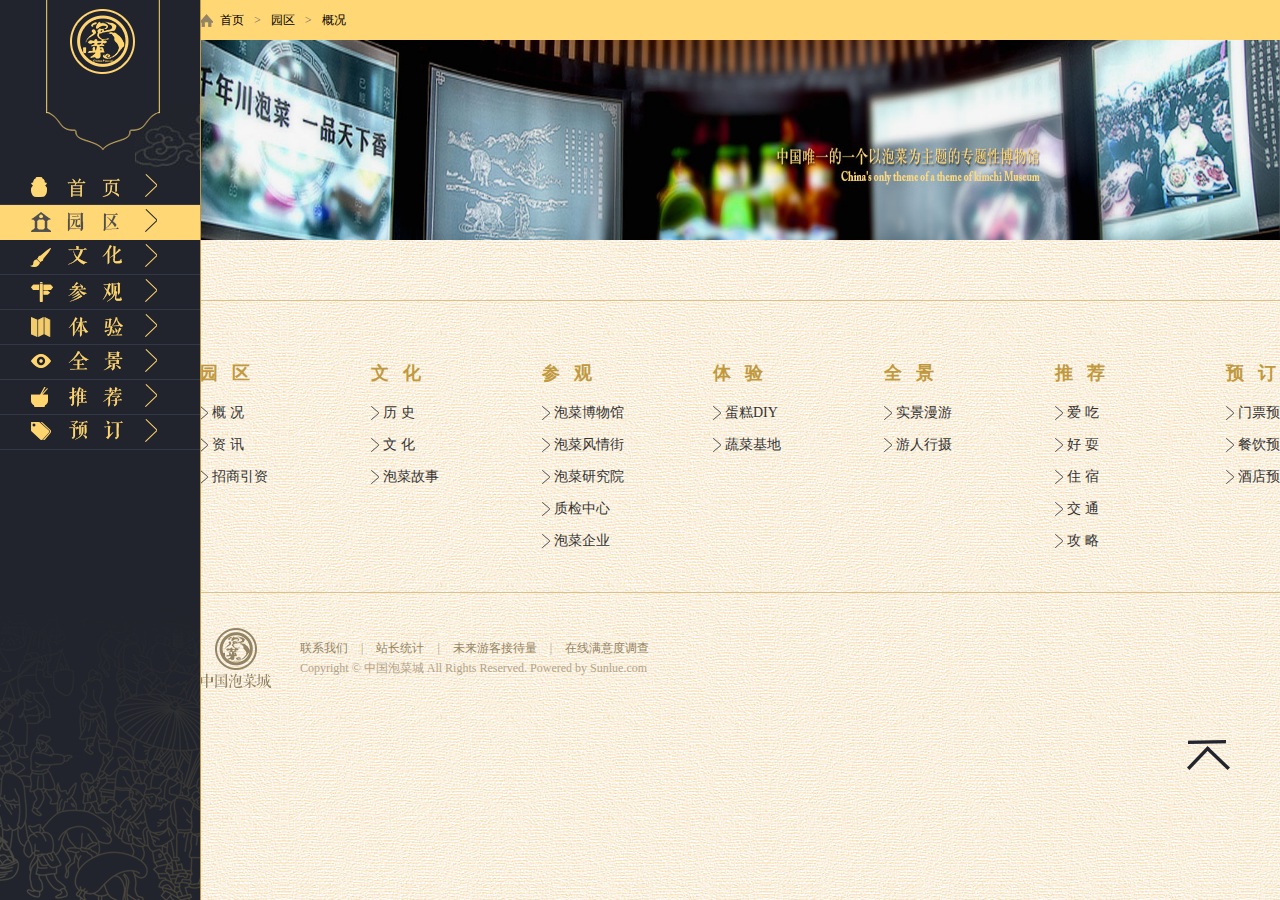
<file: index.html>
<!DOCTYPE html>
<html>
    <head>
        <meta charset="utf-8">
        <meta http-equiv="X-UA-Compatible" content="IE=edge,chrome=1">
        <meta name="viewport" content="width=device-width, initial-scale=1.0">
        <title>index</title>
        <meta name="description" content="">
        <meta name="keywords" content="">
        <meta name="wap-font-scale" content="no">
        <link rel="stylesheet" href="css/cui.css" />
        <link rel="stylesheet" href="css/style.css" />
        <link rel="stylesheet" href="css/style-rel.css" />
        <script type="text/javascript" src="js/jquery.js"></script>
        <script type="text/javascript" src="js/lib.js"></script>
    </head>
<body>
<!-- 左侧导航 -->
        <div class="slidernav">
                    <div class="logo">
                        <a href=""><img src="images/logo.png" alt=""></a>
                    </div>
                    <div class="nav-bg">
                    </div>
                    <div class="nav">
                        <ul>
                            <li><a href="" class="a1" ><span>首页</span><em></em></a>
                                <dl class="nav-list dn">
                                    <dd><a href=""><span>概况</span></a></dd>
                                    <dd><a href=""><span>资讯</span></a></dd>
                                    <dd><a href=""><span>招商引资</span></a></dd>
                                </dl>
                            </li>
                            <li  class="v1">
                                <a class="a2" href=""><span>园区</span><em></em></a>
                                <dl class="nav-list dn">
                                    <dd><a href=""><span>概况</span></a></dd>
                                    <dd><a href=""><span>资讯</span></a></dd>
                                    <dd><a href=""><span>招商引资</span></a></dd>
                                </dl>
                            </li>
                            <li>
                                <a class="a3" href=""><span>文化</span><em></em></a>
                                <dl class="nav-list dn">
                                    <dd><a href=""><span>概况</span></a></dd>
                                    <dd><a href=""><span>资讯</span></a></dd>
                                    <dd><a href=""><span>招商引资</span></a></dd>
                                </dl>
                            </li>
                            <li><a class='a4' href=""><span>参观</span><em></em></a></li>
                            <li><a class='a5' href=""><span>体验</span><em></em></a></li>
                            <li><a class='a6' href=""><span>全景</span><em></em></a></li>
                            <li><a class='a7' href=""><span>推荐</span><em></em></a></li>
                            <li><a class='a8' href=""><span>预定</span><em></em></a>
                                    <dl class="nav-list dn">
                                        <dd><a href=""><span>概况</span></a></dd>
                                        <dd><a href=""><span>资讯</span></a></dd>
                                        <dd><a href=""><span>招商引资</span></a></dd>
                                    </dl>
                            </li>
                        </ul>
                    </div>
                
                </div>
<!-- 左侧导航 end -->

<!-- 当前位置 -->
            <div class="cur">
                <div class="wp">
                    <span><a href="">首页</a>><a href="">园区</a>><a href="">概况</a></span>
               </div>
            </div>
<!-- 当前位置 end -->

           <!-- banner -->
           <div class="ban" style="background-image:url(images/ban1.jpg);"></div>
           <!-- banner end -->

<!-- 主体内容 -->
           <div class="wp">
             
           </div>
<!-- 主体内容 end -->  



    <!-- 底部开始 -->
<div class="footer">
    <div class="wp ovh">
        <div class="fd-nav">
            <dl>
                <dt>园 &nbsp; 区</dt>
                <dd>
                    <a href="">概 况</a>
                    <a href="">资 讯</a>
                    <a href="">招商引资</a>
                </dd>
            </dl> 
            <dl>
                <dt>文 &nbsp; 化</dt>
                <dd>
                    <a href="">历 史</a>
                    <a href="">文 化</a>
                    <a href="">泡菜故事</a>
                </dd>
            </dl> 
            <dl>
                <dt>参 &nbsp; 观</dt>
                <dd>
                    <a href="">泡菜博物馆</a>
                    <a href="">泡菜风情街</a>
                    <a href="">泡菜研究院</a>
                    <a href="">质检中心</a>
                    <a href="">泡菜企业</a>
                </dd>
            </dl> 
            <dl>
                <dt>体 &nbsp; 验</dt>
                <dd>
                    <a href="">蛋糕DIY</a>
                    <a href="">蔬菜基地</a>
                </dd>
            </dl> 
            <dl>
                <dt>全 &nbsp; 景</dt>
                <dd>
                    <a href="">实景漫游</a>
                    <a href="">游人行摄</a>
                </dd>
            </dl> 
            <dl>
                <dt>推 &nbsp; 荐</dt>
                <dd>
                    <a href="">爱  吃</a>
                    <a href="">好  耍</a>
                    <a href="">住  宿</a>
                    <a href="">交  通</a>
                    <a href="">攻  略</a>
                </dd>
            </dl> 
            <dl>
                <dt>预 &nbsp; 订</dt>
                <dd>
                    <a href="">门票预订</a>
                    <a href="">餐饮预订</a>
                    <a href="">酒店预订</a>
                </dd>
            </dl> 
        </div>
        <div class="c"></div>
        <div class="fd-copy">
            <div class="left-logo">
                <a href=""><img src="images/fd-logo.png" alt=""></a>
            </div>
            <div class="right-copy">
                <p>
                    <a href="">联系我们</a> | <a href="">站长统计</a> | <a href="">未来游客接待量</a> | <a href="">在线满意度调查</a>
                </p>
                <p>Copyright ©  中国泡菜城 All Rights Reserved. Powered by Sunlue.com</p>
            </div>
        </div>
    </div>
</div>
<!-- 返回顶部开始 -->
<div id="back-to-top">
    <a href=""><img src="images/back-to-top.png" alt=""></a>
</div>
<!-- 返回顶部结束 -->
<!-- 底部结束 -->

</body>
</html>
</file>
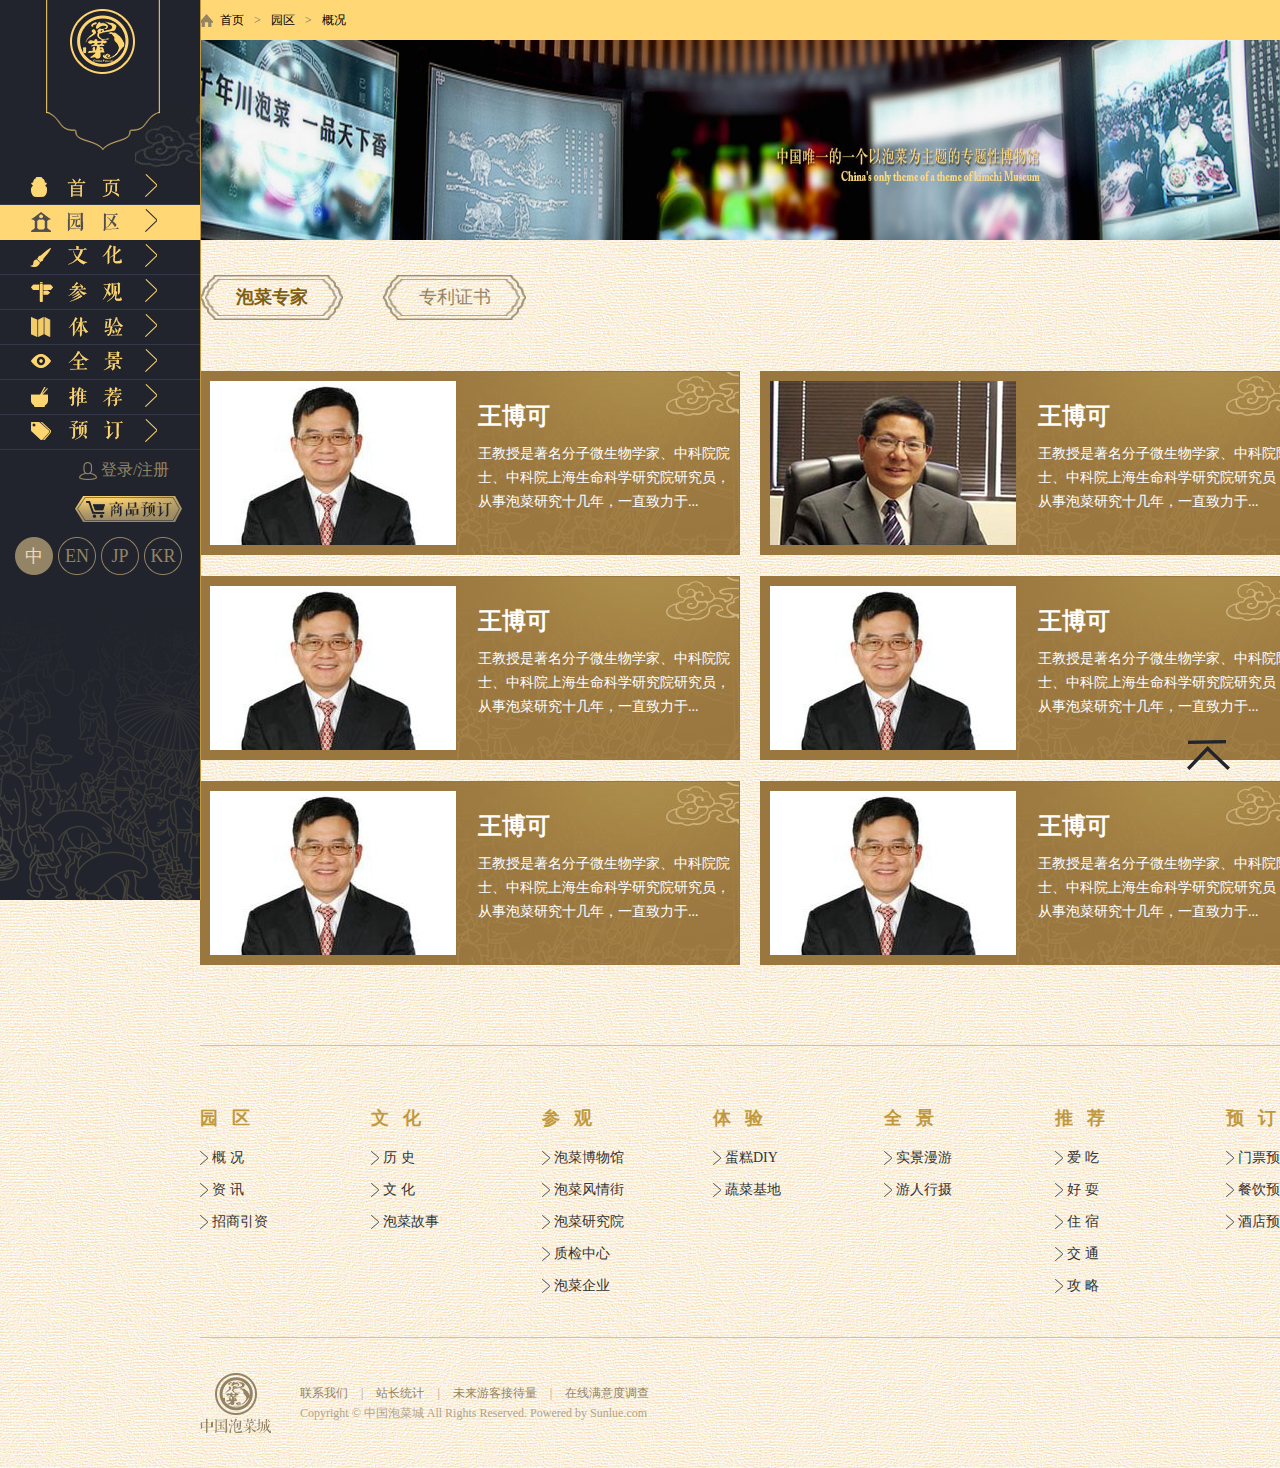
<file: 专家列表.html>
<!DOCTYPE html>
<html>
    <head>
        <meta charset="utf-8">
        <meta http-equiv="X-UA-Compatible" content="IE=edge,chrome=1">
        <meta name="viewport" content="width=device-width, initial-scale=1.0">
        <title>专家列表</title>
        <meta name="description" content="">
        <meta name="keywords" content="">
        <meta name="wap-font-scale" content="no">
        <link rel="stylesheet" href="css/cui.css" />
        <link rel="stylesheet" href="css/style.css" />
        <link rel="stylesheet" href="css/style-rel.css" />
        <script type="text/javascript" src="js/jquery.js"></script>
        <script type="text/javascript" src="js/lib.js"></script>
    </head>
<body>
    <!-- 左侧导航 -->
            <div class="slidernav">
                        <div class="logo">
                            <a href=""><img src="images/logo.png" alt=""></a>
                        </div>
                        <div class="nav-bg">
                        </div>
                        <div class="nav">
                            <ul>
                                <li><a href="" class="a1" ><span>首页</span><em></em></a>
                                    <dl class="nav-list dn">
                                        <dd><a href=""><span>概况</span></a></dd>
                                        <dd><a href=""><span>资讯</span></a></dd>
                                        <dd><a href=""><span>招商引资</span></a></dd>
                                    </dl>
                                </li>
                                <li  class="v1">
                                    <a class="a2" href=""><span>园区</span><em></em></a>
                                    <dl class="nav-list dn">
                                        <dd><a href=""><span>概况</span></a></dd>
                                        <dd><a href=""><span>资讯</span></a></dd>
                                        <dd><a href=""><span>招商引资</span></a></dd>
                                    </dl>
                                </li>
                                <li>
                                    <a class="a3" href=""><span>文化</span><em></em></a>
                                    <dl class="nav-list dn">
                                        <dd><a href=""><span>概况</span></a></dd>
                                        <dd><a href=""><span>资讯</span></a></dd>
                                        <dd><a href=""><span>招商引资</span></a></dd>
                                    </dl>
                                </li>
                                <li><a class='a4' href=""><span>参观</span><em></em></a></li>
                                <li><a class='a5' href=""><span>体验</span><em></em></a></li>
                                <li><a class='a6' href=""><span>全景</span><em></em></a></li>
                                <li><a class='a7' href=""><span>推荐</span><em></em></a></li>
                                <li><a class='a8' href=""><span>预定</span><em></em></a>
                                        <dl class="nav-list dn">
                                            <dd><a href=""><span>概况</span></a></dd>
                                            <dd><a href=""><span>资讯</span></a></dd>
                                            <dd><a href=""><span>招商引资</span></a></dd>
                                        </dl>
                                </li>
                            </ul>
                        </div>
                        <div class="info">
                            <a class="btn-login">登录/注册</a>
                            <a class="btn-order"></a>
                            <ul class="ul-language">
                                <li class="on"><a href="">中</a></li>
                                <li><a href="">EN</a></li>
                                <li><a href="">JP</a></li>
                                <li><a href="">KR</a></li>
                            </ul>
                        </div>
                    </div>
    <!-- 左侧导航 end -->

    <!-- 当前位置 -->
                <div class="cur">
                    <div class="wp">
                        <span><a href="">首页</a>><a href="">园区</a>><a href="">概况</a></span>
                   </div>
                </div>
    <!-- 当前位置 end -->

               <!-- banner -->
               <div class="ban" style="background-image:url(images/ban1.jpg);"></div>
               <!-- banner end -->

    <!-- 主体内容 -->
    <div class="wp ovh">
            <ul class="ul-tab">
              <li class="on"><a href="">泡菜专家</a></li>
              <li ><a href="">专利证书</a></li>
            </ul>
            <div class="c"></div>
            <ul class="ul-expert_imgtxt">
                <li>
                    <div class="img">
                        <a href=""><img src="images/zhuanjia-pic1.jpg" alt=""> </a>
                    </div>
                    <div class="txt">
                        <span>王博可</span>
                        <p><a href="">王教授是著名分子微生物学家、中科院院士、中科院上海生命科学研究院研究员，从事泡菜研究十几年，一直致力于...</a></p>
                    </div>
                </li>
                <li>
                    <div class="img">
                        <a href=""><img src="images/zhuanjia-pic2.jpg" alt=""> </a>
                    </div>
                    <div class="txt">
                        <span>王博可</span>
                        <p><a href="">王教授是著名分子微生物学家、中科院院士、中科院上海生命科学研究院研究员，从事泡菜研究十几年，一直致力于...</a></p>
                    </div>
                </li>
                <li>
                    <div class="img">
                        <a href=""><img src="images/zhuanjia-pic1.jpg" alt=""> </a>
                    </div>
                    <div class="txt">
                        <span>王博可</span>
                        <p><a href="">王教授是著名分子微生物学家、中科院院士、中科院上海生命科学研究院研究员，从事泡菜研究十几年，一直致力于...</a></p>
                    </div>
                </li>
                <li>
                    <div class="img">
                        <a href=""><img src="images/zhuanjia-pic1.jpg" alt=""> </a>
                    </div>
                    <div class="txt">
                        <span>王博可</span>
                        <p><a href="">王教授是著名分子微生物学家、中科院院士、中科院上海生命科学研究院研究员，从事泡菜研究十几年，一直致力于...</a></p>
                    </div>
                </li>
                <li>
                    <div class="img">
                        <a href=""><img src="images/zhuanjia-pic1.jpg" alt=""> </a>
                    </div>
                    <div class="txt">
                        <span>王博可</span>
                        <p><a href="">王教授是著名分子微生物学家、中科院院士、中科院上海生命科学研究院研究员，从事泡菜研究十几年，一直致力于...</a></p>
                    </div>
                </li>
                <li>
                    <div class="img">
                        <a href=""><img src="images/zhuanjia-pic1.jpg" alt=""> </a>
                    </div>
                    <div class="txt">
                        <span>王博可</span>
                        <p><a href="">王教授是著名分子微生物学家、中科院院士、中科院上海生命科学研究院研究员，从事泡菜研究十几年，一直致力于...</a></p>
                    </div>
                </li>
            </ul>
        </div>
    </div>   
    <!-- 主体内容 end -->  
<!-- 底部开始 -->
<div class="footer">
    <div class="wp ovh">
        <div class="fd-nav">
            <dl>
                <dt>园 &nbsp; 区</dt>
                <dd>
                    <a href="">概 况</a>
                    <a href="">资 讯</a>
                    <a href="">招商引资</a>
                </dd>
            </dl> 
            <dl>
                <dt>文 &nbsp; 化</dt>
                <dd>
                    <a href="">历 史</a>
                    <a href="">文 化</a>
                    <a href="">泡菜故事</a>
                </dd>
            </dl> 
            <dl>
                <dt>参 &nbsp; 观</dt>
                <dd>
                    <a href="">泡菜博物馆</a>
                    <a href="">泡菜风情街</a>
                    <a href="">泡菜研究院</a>
                    <a href="">质检中心</a>
                    <a href="">泡菜企业</a>
                </dd>
            </dl> 
            <dl>
                <dt>体 &nbsp; 验</dt>
                <dd>
                    <a href="">蛋糕DIY</a>
                    <a href="">蔬菜基地</a>
                </dd>
            </dl> 
            <dl>
                <dt>全 &nbsp; 景</dt>
                <dd>
                    <a href="">实景漫游</a>
                    <a href="">游人行摄</a>
                </dd>
            </dl> 
            <dl>
                <dt>推 &nbsp; 荐</dt>
                <dd>
                    <a href="">爱  吃</a>
                    <a href="">好  耍</a>
                    <a href="">住  宿</a>
                    <a href="">交  通</a>
                    <a href="">攻  略</a>
                </dd>
            </dl> 
            <dl>
                <dt>预 &nbsp; 订</dt>
                <dd>
                    <a href="">门票预订</a>
                    <a href="">餐饮预订</a>
                    <a href="">酒店预订</a>
                </dd>
            </dl> 
        </div>
        <div class="c"></div>
        <div class="fd-copy">
            <div class="left-logo">
                <a href=""><img src="images/fd-logo.png" alt=""></a>
            </div>
            <div class="right-copy">
                <p>
                    <a href="">联系我们</a> | <a href="">站长统计</a> | <a href="">未来游客接待量</a> | <a href="">在线满意度调查</a>
                </p>
                <p>Copyright ©  中国泡菜城 All Rights Reserved. Powered by Sunlue.com</p>
            </div>
        </div>
    </div>
</div>
   <!-- 返回顶部开始 -->
<div id="back-to-top">
    <a href=""><img src="images/back-to-top.png" alt=""></a>
</div>
<!-- 返回顶部结束 -->
<!-- 底部结束 -->
</body>
</html>
</file>
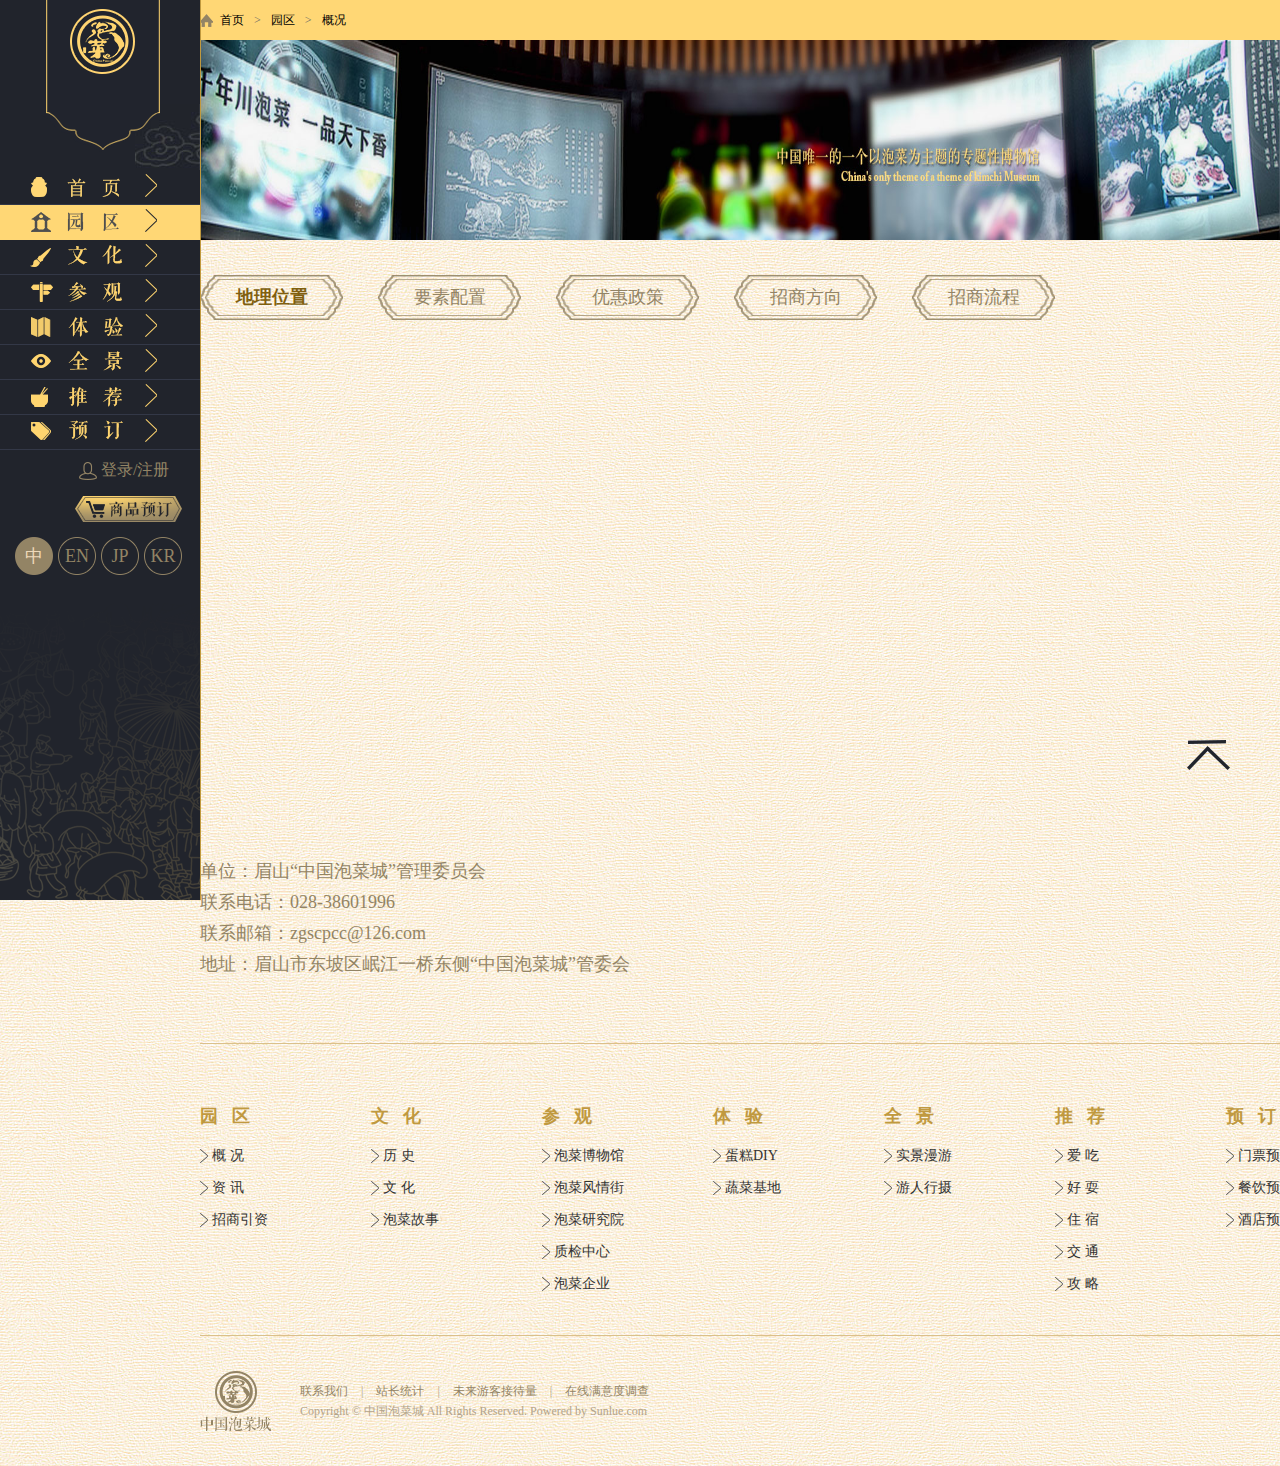
<file: 单页内容.html>
<!DOCTYPE html>
<html>
    <head>
        <meta charset="utf-8">
        <meta http-equiv="X-UA-Compatible" content="IE=edge,chrome=1">
        <meta name="viewport" content="width=device-width, initial-scale=1.0">
        <title>单页内容</title>
        <meta name="description" content="">
        <meta name="keywords" content="">
        <meta name="wap-font-scale" content="no">
        <link rel="stylesheet" href="css/cui.css" />
        <link rel="stylesheet" href="css/style.css" />
        <link rel="stylesheet" href="css/style-rel.css" />
        <script type="text/javascript" src="js/jquery.js"></script>
        <script type="text/javascript" src="js/lib.js"></script>
    </head>
<body>
   <!-- 左侧导航 -->
           <div class="slidernav">
                       <div class="logo">
                           <a href=""><img src="images/logo.png" alt=""></a>
                       </div>
                       <div class="nav-bg">
                       </div>
                       <div class="nav">
                           <ul>
                               <li><a href="" class="a1" ><span>首页</span><em></em></a>
                                   <dl class="nav-list dn">
                                       <dd><a href=""><span>概况</span></a></dd>
                                       <dd><a href=""><span>资讯</span></a></dd>
                                       <dd><a href=""><span>招商引资</span></a></dd>
                                   </dl>
                               </li>
                               <li  class="v1">
                                   <a class="a2" href=""><span>园区</span><em></em></a>
                                   <dl class="nav-list dn">
                                       <dd><a href=""><span>概况</span></a></dd>
                                       <dd><a href=""><span>资讯</span></a></dd>
                                       <dd><a href=""><span>招商引资</span></a></dd>
                                   </dl>
                               </li>
                               <li>
                                   <a class="a3" href=""><span>文化</span><em></em></a>
                                   <dl class="nav-list dn">
                                       <dd><a href=""><span>概况</span></a></dd>
                                       <dd><a href=""><span>资讯</span></a></dd>
                                       <dd><a href=""><span>招商引资</span></a></dd>
                                   </dl>
                               </li>
                               <li><a class='a4' href=""><span>参观</span><em></em></a></li>
                               <li><a class='a5' href=""><span>体验</span><em></em></a></li>
                               <li><a class='a6' href=""><span>全景</span><em></em></a></li>
                               <li><a class='a7' href=""><span>推荐</span><em></em></a></li>
                               <li><a class='a8' href=""><span>预定</span><em></em></a>
                                       <dl class="nav-list dn">
                                           <dd><a href=""><span>概况</span></a></dd>
                                           <dd><a href=""><span>资讯</span></a></dd>
                                           <dd><a href=""><span>招商引资</span></a></dd>
                                       </dl>
                               </li>
                           </ul>
                       </div>
                       <div class="info">
                           <a class="btn-login">登录/注册</a>
                           <a class="btn-order"></a>
                           <ul class="ul-language">
                               <li class="on"><a href="">中</a></li>
                               <li><a href="">EN</a></li>
                               <li><a href="">JP</a></li>
                               <li><a href="">KR</a></li>
                           </ul>
                       </div>
                   </div>
   <!-- 左侧导航 end -->

   <!-- 当前位置 -->
               <div class="cur">
                   <div class="wp">
                       <span><a href="">首页</a>><a href="">园区</a>><a href="">概况</a></span>
                  </div>
               </div>
   <!-- 当前位置 end -->

              <!-- banner -->
              <div class="ban" style="background-image:url(images/ban1.jpg);"></div>
              <!-- banner end -->

    <!-- 主体内容 -->
               <div class="wp">
                 <div class="txt-single">
                     <ul class="single-list" id=".cons">
                         <li class="on"><a href="javascript:void(0)">地理位置</a></li>
                         <li><a href="javascript:void(0);">要素配置</a></li>
                         <li><a href="javascript:void(0);">优惠政策</a></li>
                         <li><a href="javascript:void(0);">招商方向</a></li>
                         <li><a href="javascript:void(0);">招商流程</a></li>
                     </ul>
                     <div class="c"></div>
                     <div class="single-con  cons">
                             <div class="single-map">
                             </div>
                             <div class="single-contact">
                             <p>单位：眉山“中国泡菜城”管理委员会</p>
                             <p>联系电话：028-38601996</p>
                             <p>联系邮箱：zgscpcc@126.com</p>
                             <p>地址：眉山市东坡区岷江一桥东侧“中国泡菜城”管委会</p>
                          </div>
                     </div>
                     <div class="single-con  cons dn">
                         <div class="single-setting">
                             <h2>要素配置</h2>
                             <p>土地：境内多属国有河滩地，办证快捷，是极其稀缺的工业用地资源。</p>
                             <p>供水：紧邻岷江，地下水资源丰富，来自“川西第一海”黑龙滩水库的优质水源已进入中国泡菜城。</p>
                             <p>供电：规划有2座110KV变电站和一座220KV变电站，现已建成110KV变电站一座，完成3条10KV双回电力线路，保证企业用电需求。</p>
                             <p>供气：已建成一座日供气30万立方米的天然气配气站。</p>
                             <p>道路：已形成四横四纵干道骨架网络，市政功能配套完善。</p>
                             <p>通讯：中国电信、中国移动、中国联通、中国网通提供优质网络及宽带数据传输等多种数据交换传输服务，让你时刻掌握最新的世界信息。</p>
                             <p>排污：建有日处理5万吨的污水处理厂一座，满足企业治污和环保需求。</p>
                             <p>金融：全区有金融机构12家，共110个营业网点。多家中小企业投资担保公司和银行等金融机构为广大企业提供更广阔便捷的融资平台。</p>
                             <p>城市配套：中国泡菜城4.3平方公里的崇礼滨水新城及泡菜城风情街商务配套区，将为企业提供完善的生产、生活功能配套；1000亩湿地公园即水天花月酒店暨泡菜城游客接待中心，将为企业商务洽谈、接待提供优质服务和休闲环境。</p>
                         </div>
                     </div>
                     <div class="single-con  cons dn">
                         <div class="single-setting">
                              <h2>要素配置</h2>
                              <p>土地：境内多属国有河滩地，办证快捷，是极其稀缺的工业用地资源。</p>
                              <p>供水：紧邻岷江，地下水资源丰富，来自“川西第一海”黑龙滩水库的优质水源已进入中国泡菜城。</p>
                              <p>供电：规划有2座110KV变电站和一座220KV变电站，现已建成110KV变电站一座，完成3条10KV双回电力线路，保证企业用电需求。</p>
                              <p>供气：已建成一座日供气30万立方米的天然气配气站。</p>
                              <p>道路：已形成四横四纵干道骨架网络，市政功能配套完善。</p>
                              <p>通讯：中国电信、中国移动、中国联通、中国网通提供优质网络及宽带数据传输等多种数据交换传输服务，让你时刻掌握最新的世界信息。</p>
                              <p>排污：建有日处理5万吨的污水处理厂一座，满足企业治污和环保需求。</p>
                              <p>金融：全区有金融机构12家，共110个营业网点。多家中小企业投资担保公司和银行等金融机构为广大企业提供更广阔便捷的融资平台。</p>
                              <p>城市配套：中国泡菜城4.3平方公里的崇礼滨水新城及泡菜城风情街商务配套区，将为企业提供完善的生产、生活功能配套；1000亩湿地公园即水天花月酒店暨泡菜城游客接待中心，将为企业商务洽谈、接待提供优质服务和休闲环境。</p>
                          </div>    
                     </div>
                     <div class="single-con  cons dn">
                         <div class="single-setting">
                                  <h2>要素配置</h2>
                                  <p>土地：境内多属国有河滩地，办证快捷，是极其稀缺的工业用地资源。</p>
                                  <p>供水：紧邻岷江，地下水资源丰富，来自“川西第一海”黑龙滩水库的优质水源已进入中国泡菜城。</p>
                                  <p>供电：规划有2座110KV变电站和一座220KV变电站，现已建成110KV变电站一座，完成3条10KV双回电力线路，保证企业用电需求。</p>
                                  <p>供气：已建成一座日供气30万立方米的天然气配气站。</p>
                                  <p>道路：已形成四横四纵干道骨架网络，市政功能配套完善。</p>
                                  <p>通讯：中国电信、中国移动、中国联通、中国网通提供优质网络及宽带数据传输等多种数据交换传输服务，让你时刻掌握最新的世界信息。</p>
                                  <p>排污：建有日处理5万吨的污水处理厂一座，满足企业治污和环保需求。</p>
                                  <p>金融：全区有金融机构12家，共110个营业网点。多家中小企业投资担保公司和银行等金融机构为广大企业提供更广阔便捷的融资平台。</p>
                                  <p>城市配套：中国泡菜城4.3平方公里的崇礼滨水新城及泡菜城风情街商务配套区，将为企业提供完善的生产、生活功能配套；1000亩湿地公园即水天花月酒店暨泡菜城游客接待中心，将为企业商务洽谈、接待提供优质服务和休闲环境。</p>
                              </div>
                     </div>
                     <div class="single-con  cons dn">
                         5555
                     </div>
                 </div>
               </div>
    <!-- 主体内容 end -->  



        <!-- 底部开始 -->
    <div class="footer">
        <div class="wp ovh">
            <div class="fd-nav">
                <dl>
                    <dt>园 &nbsp; 区</dt>
                    <dd>
                        <a href="">概 况</a>
                        <a href="">资 讯</a>
                        <a href="">招商引资</a>
                    </dd>
                </dl> 
                <dl>
                    <dt>文 &nbsp; 化</dt>
                    <dd>
                        <a href="">历 史</a>
                        <a href="">文 化</a>
                        <a href="">泡菜故事</a>
                    </dd>
                </dl> 
                <dl>
                    <dt>参 &nbsp; 观</dt>
                    <dd>
                        <a href="">泡菜博物馆</a>
                        <a href="">泡菜风情街</a>
                        <a href="">泡菜研究院</a>
                        <a href="">质检中心</a>
                        <a href="">泡菜企业</a>
                    </dd>
                </dl> 
                <dl>
                    <dt>体 &nbsp; 验</dt>
                    <dd>
                        <a href="">蛋糕DIY</a>
                        <a href="">蔬菜基地</a>
                    </dd>
                </dl> 
                <dl>
                    <dt>全 &nbsp; 景</dt>
                    <dd>
                        <a href="">实景漫游</a>
                        <a href="">游人行摄</a>
                    </dd>
                </dl> 
                <dl>
                    <dt>推 &nbsp; 荐</dt>
                    <dd>
                        <a href="">爱  吃</a>
                        <a href="">好  耍</a>
                        <a href="">住  宿</a>
                        <a href="">交  通</a>
                        <a href="">攻  略</a>
                    </dd>
                </dl> 
                <dl>
                    <dt>预 &nbsp; 订</dt>
                    <dd>
                        <a href="">门票预订</a>
                        <a href="">餐饮预订</a>
                        <a href="">酒店预订</a>
                    </dd>
                </dl> 
            </div>
            <div class="c"></div>
            <div class="fd-copy">
                <div class="left-logo">
                    <a href=""><img src="images/fd-logo.png" alt=""></a>
                </div>
                <div class="right-copy">
                    <p>
                        <a href="">联系我们</a> | <a href="">站长统计</a> | <a href="">未来游客接待量</a> | <a href="">在线满意度调查</a>
                    </p>
                    <p>Copyright ©  中国泡菜城 All Rights Reserved. Powered by Sunlue.com</p>
                </div>
            </div>
        </div>
    </div>
    <!-- 返回顶部开始 -->
<div id="back-to-top">
    <a href=""><img src="images/back-to-top.png" alt=""></a>
</div>
<!-- 返回顶部结束 -->
    <!-- 底部结束 -->

       
</body>
</html>
</file>
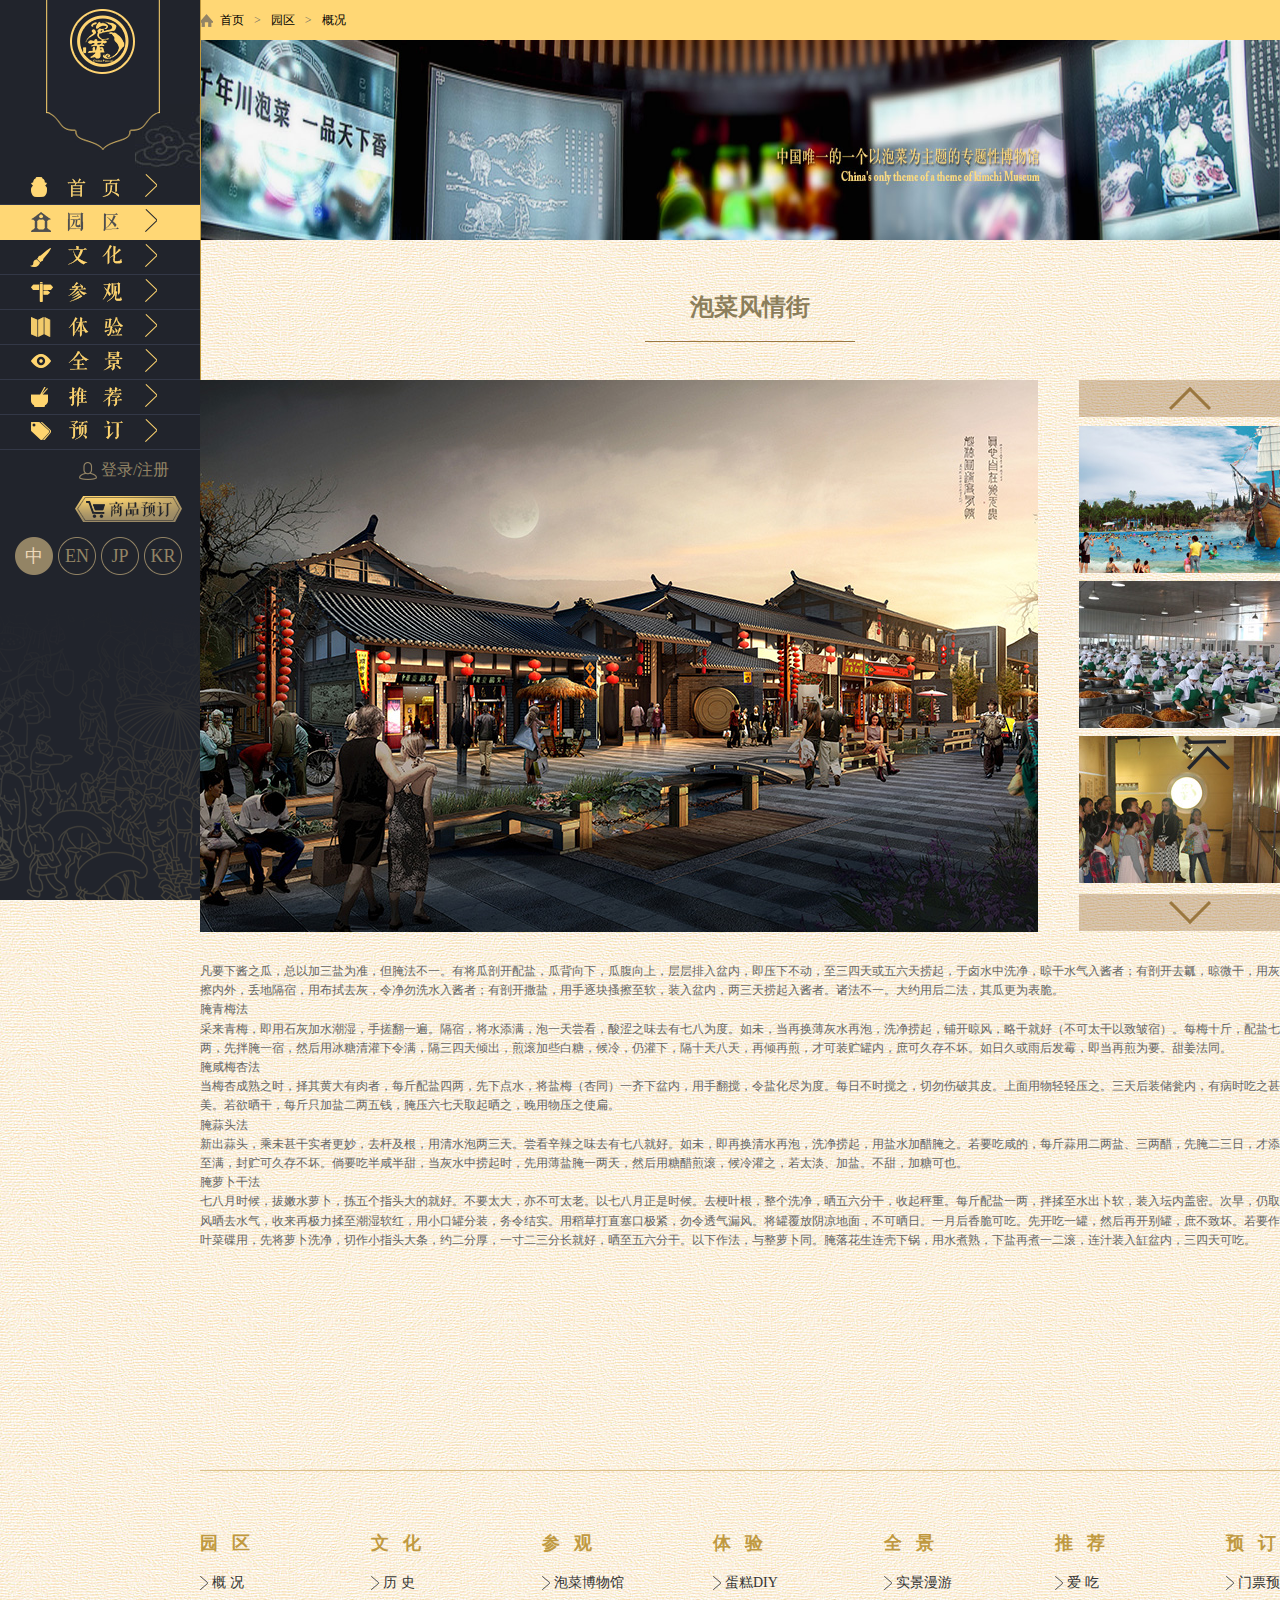
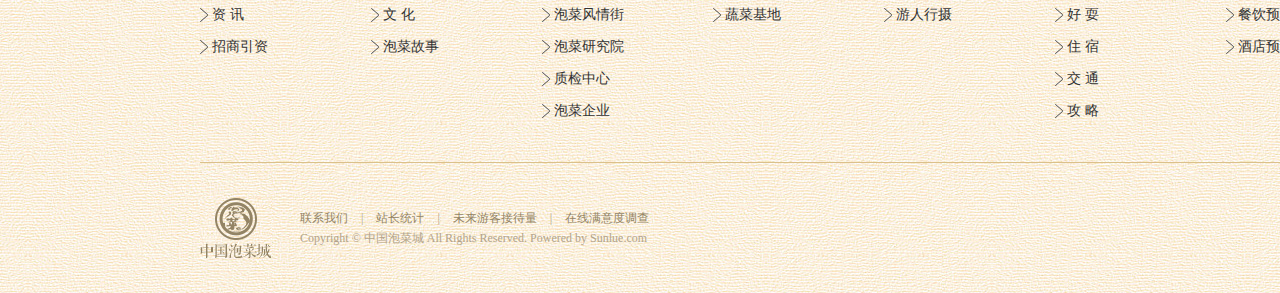
<file: 图文-幻灯片展示.html>
<!DOCTYPE html>
<html>
    <head>
        <meta charset="utf-8">
        <meta http-equiv="X-UA-Compatible" content="IE=edge,chrome=1">
        <meta name="viewport" content="width=device-width, initial-scale=1.0">
        <title>图文-幻灯片展示</title>
        <meta name="description" content="">
        <meta name="keywords" content="">
        <meta name="wap-font-scale" content="no">
        <link rel="stylesheet" href="css/cui.css" />
        <link rel="stylesheet" href="css/style.css" />
        <link rel="stylesheet" href="css/style-rel.css" />
        <script type="text/javascript" src="js/jquery.js"></script>
        <script type="text/javascript" src="js/lib.js"></script>
        <script type="text/javascript" src="js/jquery.SuperSlide.2.1.1.js"></script>
    </head>
<body>
    <!-- 左侧导航 -->
            <div class="slidernav">
                        <div class="logo">
                            <a href=""><img src="images/logo.png" alt=""></a>
                        </div>
                        <div class="nav-bg">
                        </div>
                        <div class="nav">
                            <ul>
                                <li><a href="" class="a1" ><span>首页</span><em></em></a>
                                    <dl class="nav-list dn">
                                        <dd><a href=""><span>概况</span></a></dd>
                                        <dd><a href=""><span>资讯</span></a></dd>
                                        <dd><a href=""><span>招商引资</span></a></dd>
                                    </dl>
                                </li>
                                <li  class="v1">
                                    <a class="a2" href=""><span>园区</span><em></em></a>
                                    <dl class="nav-list dn">
                                        <dd><a href=""><span>概况</span></a></dd>
                                        <dd><a href=""><span>资讯</span></a></dd>
                                        <dd><a href=""><span>招商引资</span></a></dd>
                                    </dl>
                                </li>
                                <li>
                                    <a class="a3" href=""><span>文化</span><em></em></a>
                                    <dl class="nav-list dn">
                                        <dd><a href=""><span>概况</span></a></dd>
                                        <dd><a href=""><span>资讯</span></a></dd>
                                        <dd><a href=""><span>招商引资</span></a></dd>
                                    </dl>
                                </li>
                                <li><a class='a4' href=""><span>参观</span><em></em></a></li>
                                <li><a class='a5' href=""><span>体验</span><em></em></a></li>
                                <li><a class='a6' href=""><span>全景</span><em></em></a></li>
                                <li><a class='a7' href=""><span>推荐</span><em></em></a></li>
                                <li><a class='a8' href=""><span>预定</span><em></em></a>
                                        <dl class="nav-list dn">
                                            <dd><a href=""><span>概况</span></a></dd>
                                            <dd><a href=""><span>资讯</span></a></dd>
                                            <dd><a href=""><span>招商引资</span></a></dd>
                                        </dl>
                                </li>
                            </ul>
                        </div>
                        <div class="info">
                            <a class="btn-login">登录/注册</a>
                            <a class="btn-order"></a>
                            <ul class="ul-language">
                                <li class="on"><a href="">中</a></li>
                                <li><a href="">EN</a></li>
                                <li><a href="">JP</a></li>
                                <li><a href="">KR</a></li>
                            </ul>
                        </div>
                    </div>
    <!-- 左侧导航 end -->

    <!-- 当前位置 -->
                <div class="cur">
                    <div class="wp">
                        <span><a href="">首页</a>><a href="">园区</a>><a href="">概况</a></span>
                   </div>
                </div>
    <!-- 当前位置 end -->

               <!-- banner -->
               <div class="ban" style="background-image:url(images/ban1.jpg);"></div>
               <!-- banner end -->

    <!-- 主体内容 -->

<div class="wp">
     <!-- 内页公用标题 -->
      <div class="tit-a1 tit-a3">
          泡菜风情街
      </div>
      <!-- 内页公用标题 -->
      <div class="pic-news">
              <!-- 幻灯片切换展示 -->
              <div class="game163">            
                     <div class="bigImg">
                         <ul>
                           <li><a href=""><img src="images/pic-p1.jpg" alt=""></a></li>
                           <li><a href=""><img src="images/news1.jpg" alt=""></a></li>
                           <li><a href=""><img src="images/pic-p1.jpg" alt=""></a></li>
                           <li><a href=""><img src="images/news1.jpg" alt=""></a></li>
                           <li><a href=""><img src="images/pic-p1.jpg" alt=""></a></li>
                           <li><a href=""><img src="images/news1.jpg" alt=""></a></li>
                           <li><a href=""><img src="images/pic-p1.jpg" alt=""></a></li>
                           <li><a href=""><img src="images/news1.jpg" alt=""></a></li>
                           <li><a href=""><img src="images/pic-p1.jpg" alt=""></a></li>
                           <li><a href=""><img src="images/news1.jpg" alt=""></a></li>
                         </ul>
                     </div>
                     <div class="smallScroll">
                         <div class="smallImg">
                            <a href="javascript:;" class="sPrev"></a>
                             <ul>
                               <li><a href="javascript:;"><img src="images/pic-s1.jpg" alt=""></a></li>
                               <li><a href="javascript:;"><img src="images/pic-s2.jpg" alt=""></a></li>
                               <li><a href="javascript:;"><img src="images/pic-s3.jpg" alt=""></a></li>
                               <li><a href="javascript:;"><img src="images/pic-s1.jpg" alt=""></a></li>
                               <li><a href="javascript:;"><img src="images/pic-s2.jpg" alt=""></a></li>
                               <li><a href="javascript:;"><img src="images/pic-s3.jpg" alt=""></a></li>
                               <li><a href="javascript:;"><img src="images/pic-s1.jpg" alt=""></a></li>
                               <li><a href="javascript:;"><img src="images/pic-s2.jpg" alt=""></a></li>
                               <li><a href="javascript:;"><img src="images/pic-s3.jpg" alt=""></a></li>
                             </ul>
                            <a href="javascript:;" class="sNext"></a> 
                         </div>
                    </div>
                </div>
                <!-- 幻灯片切换展示 end-->
                <!-- 文字内容 -->
                <div class="con-txt">
                    <p>凡要下酱之瓜，总以加三盐为准，但腌法不一。有将瓜剖开配盐，瓜背向下，瓜腹向上，层层排入盆内，即压下不动，至三四天或五六天捞起，于卤水中洗净，晾干水气入酱者；有剖开去瓤，晾微干，用灰搔擦内外，丢地隔宿，用布拭去灰，令净勿洗水入酱者；有剖开撒盐，用手逐块搔擦至软，装入盆内，两三天捞起入酱者。诸法不一。大约用后二法，其瓜更为表脆。</p>
                    <p>腌青梅法</p>
                    <p>采来青梅，即用石灰加水潮湿，手搓翻一遍。隔宿，将水添满，泡一天尝看，酸涩之味去有七八为度。如未，当再换薄灰水再泡，洗净捞起，铺开晾风，略干就好（不可太干以致皱宿）。每梅十斤，配盐七八两，先拌腌一宿，然后用冰糖清灌下令满，隔三四天倾出，煎滚加些白糖，候冷，仍灌下，隔十天八天，再倾再煎，才可装贮罐内，庶可久存不坏。如日久或雨后发霉，即当再煎为要。甜姜法同。</p>
                    <p>腌咸梅杏法</p>
                    <p>当梅杏成熟之时，择其黄大有肉者，每斤配盐四两，先下点水，将盐梅（杏同）一齐下盆内，用手翻搅，令盐化尽为度。每日不时搅之，切勿伤破其皮。上面用物轻轻压之。三天后装储瓮内，有病时吃之甚美。若欲晒干，每斤只加盐二两五钱，腌压六七天取起晒之，晚用物压之使扁。</p>
                    <p>腌蒜头法</p>
                    <p>新出蒜头，乘未甚干实者更妙，去杆及根，用清水泡两三天。尝看辛辣之味去有七八就好。如未，即再换清水再泡，洗净捞起，用盐水加醋腌之。若要吃咸的，每斤蒜用二两盐、三两醋，先腌二三日，才添水至满，封贮可久存不坏。倘要吃半咸半甜，当灰水中捞起时，先用薄盐腌一两天，然后用糖醋煎滚，候冷灌之，若太淡、加盐。不甜，加糖可也。</p>
                    <p>腌萝卜干法</p>
                    <p>七八月时候，拔嫩水萝卜，拣五个指头大的就好。不要太大，亦不可太老。以七八月正是时候。去梗叶根，整个洗净，晒五六分干，收起秤重。每斤配盐一两，拌揉至水出卜软，装入坛内盖密。次早，仍取出风晒去水气，收来再极力揉至潮湿软红，用小口罐分装，务令结实。用稻草打直塞口极紧，勿令透气漏风。将罐覆放阴凉地面，不可晒日。一月后香脆可吃。先开吃一罐，然后再开别罐，庶不致坏。若要作小叶菜碟用，先将萝卜洗净，切作小指头大条，约二分厚，一寸二三分长就好，晒至五六分干。以下作法，与整萝卜同。腌落花生连壳下锅，用水煮熟，下盐再煮一二滚，连汁装入缸盆内，三四天可吃。</p>
                </div>
                <!-- 文字内容 end-->
        </div>
</div>
<!-- 主体内容 end -->  
<!-- 底部开始 -->
<div class="footer">
    <div class="wp ovh">
        <div class="fd-nav">
            <dl>
                <dt>园 &nbsp; 区</dt>
                <dd>
                    <a href="">概 况</a>
                    <a href="">资 讯</a>
                    <a href="">招商引资</a>
                </dd>
            </dl> 
            <dl>
                <dt>文 &nbsp; 化</dt>
                <dd>
                    <a href="">历 史</a>
                    <a href="">文 化</a>
                    <a href="">泡菜故事</a>
                </dd>
            </dl> 
            <dl>
                <dt>参 &nbsp; 观</dt>
                <dd>
                    <a href="">泡菜博物馆</a>
                    <a href="">泡菜风情街</a>
                    <a href="">泡菜研究院</a>
                    <a href="">质检中心</a>
                    <a href="">泡菜企业</a>
                </dd>
            </dl> 
            <dl>
                <dt>体 &nbsp; 验</dt>
                <dd>
                    <a href="">蛋糕DIY</a>
                    <a href="">蔬菜基地</a>
                </dd>
            </dl> 
            <dl>
                <dt>全 &nbsp; 景</dt>
                <dd>
                    <a href="">实景漫游</a>
                    <a href="">游人行摄</a>
                </dd>
            </dl> 
            <dl>
                <dt>推 &nbsp; 荐</dt>
                <dd>
                    <a href="">爱  吃</a>
                    <a href="">好  耍</a>
                    <a href="">住  宿</a>
                    <a href="">交  通</a>
                    <a href="">攻  略</a>
                </dd>
            </dl> 
            <dl>
                <dt>预 &nbsp; 订</dt>
                <dd>
                    <a href="">门票预订</a>
                    <a href="">餐饮预订</a>
                    <a href="">酒店预订</a>
                </dd>
            </dl> 
        </div>
        <div class="c"></div>
        <div class="fd-copy">
            <div class="left-logo">
                <a href=""><img src="images/fd-logo.png" alt=""></a>
            </div>
            <div class="right-copy">
                <p>
                    <a href="">联系我们</a> | <a href="">站长统计</a> | <a href="">未来游客接待量</a> | <a href="">在线满意度调查</a>
                </p>
                <p>Copyright ©  中国泡菜城 All Rights Reserved. Powered by Sunlue.com</p>
            </div>
        </div>
    </div>
</div>
<!-- 返回顶部开始 -->
<div id="back-to-top">
    <a href=""><img src="images/back-to-top.png" alt=""></a>
</div>
<!-- 返回顶部结束 -->
<!-- 底部结束 -->
<!-- 日期控件 js-->
 <script type="text/javascript" src="js/js/laydate.js"></script>
    <script type="text/javascript">
    $(document).ready(function(){
            !function(){
                laydate.skin('molv');//切换皮肤，请查看skins下面皮肤库
                laydate({elem: '#demo'});//绑定元素
            }();
    })

    // 加减计算
     $(document).ready(function(){
         $('.buyNum').each(function(){
                var _val = $(this).find('input').val()*1;
                if( _val == 1 ){
                    $(this).find('.minus').addClass('disabled');
                }
         });
        $('.buyNum .minus').click(function(){
            var _val = $(this).next('input').val()*1 - 1;
            if( _val>0 ){
                $(this).next('input').val(_val);
            }else{
                $(this).addClass('disabled');
            }
        });
        $('.buyNum .plus').click(function(){
            var _val = $(this).prev('input').val()*1 + 1;
            $(this).prev('input').val(_val);
            $(this).parents('.buyNum').find('.minus').removeClass('disabled');
        });

     });
     // 幻灯片切换展示
      $(document).ready(function(){
      //大图切换
        //jQuery(".game163").slide({ titCell:".smallImg ul", mainCell:".bigImg ul", effect:"lefLoop", autoPlay:true,delayTime:200});
        ////小图左滚动切换
        //jQuery(".game163 .smallScroll").slide({ mainCell:"ul",delayTime:100,vis:3,effect:"topLoop",autoPage:true,prevCell:".sPrev",nextCell:".sNext" });    
  
      jQuery(".game163").slide({ titCell:".smallImg li", mainCell:".bigImg ul", effect:"fold", autoPlay:true,delayTime:200,startFun:function(i,p)
          {
            if(i==0){ jQuery(".game163 .sPrev").click() } 
            else if( i%3==0 ){ jQuery(".game163 .sNext").click()}         
          }       
        });     
        jQuery(".game163 .smallScroll").slide({ mainCell:"ul",delayTime:100,vis:3,scroll:1,effect:"top",autoPage:true,prevCell:".sPrev",nextCell:".sNext",pnLoop:false }); 

      });
    </script>
</body>
</html>
</file>
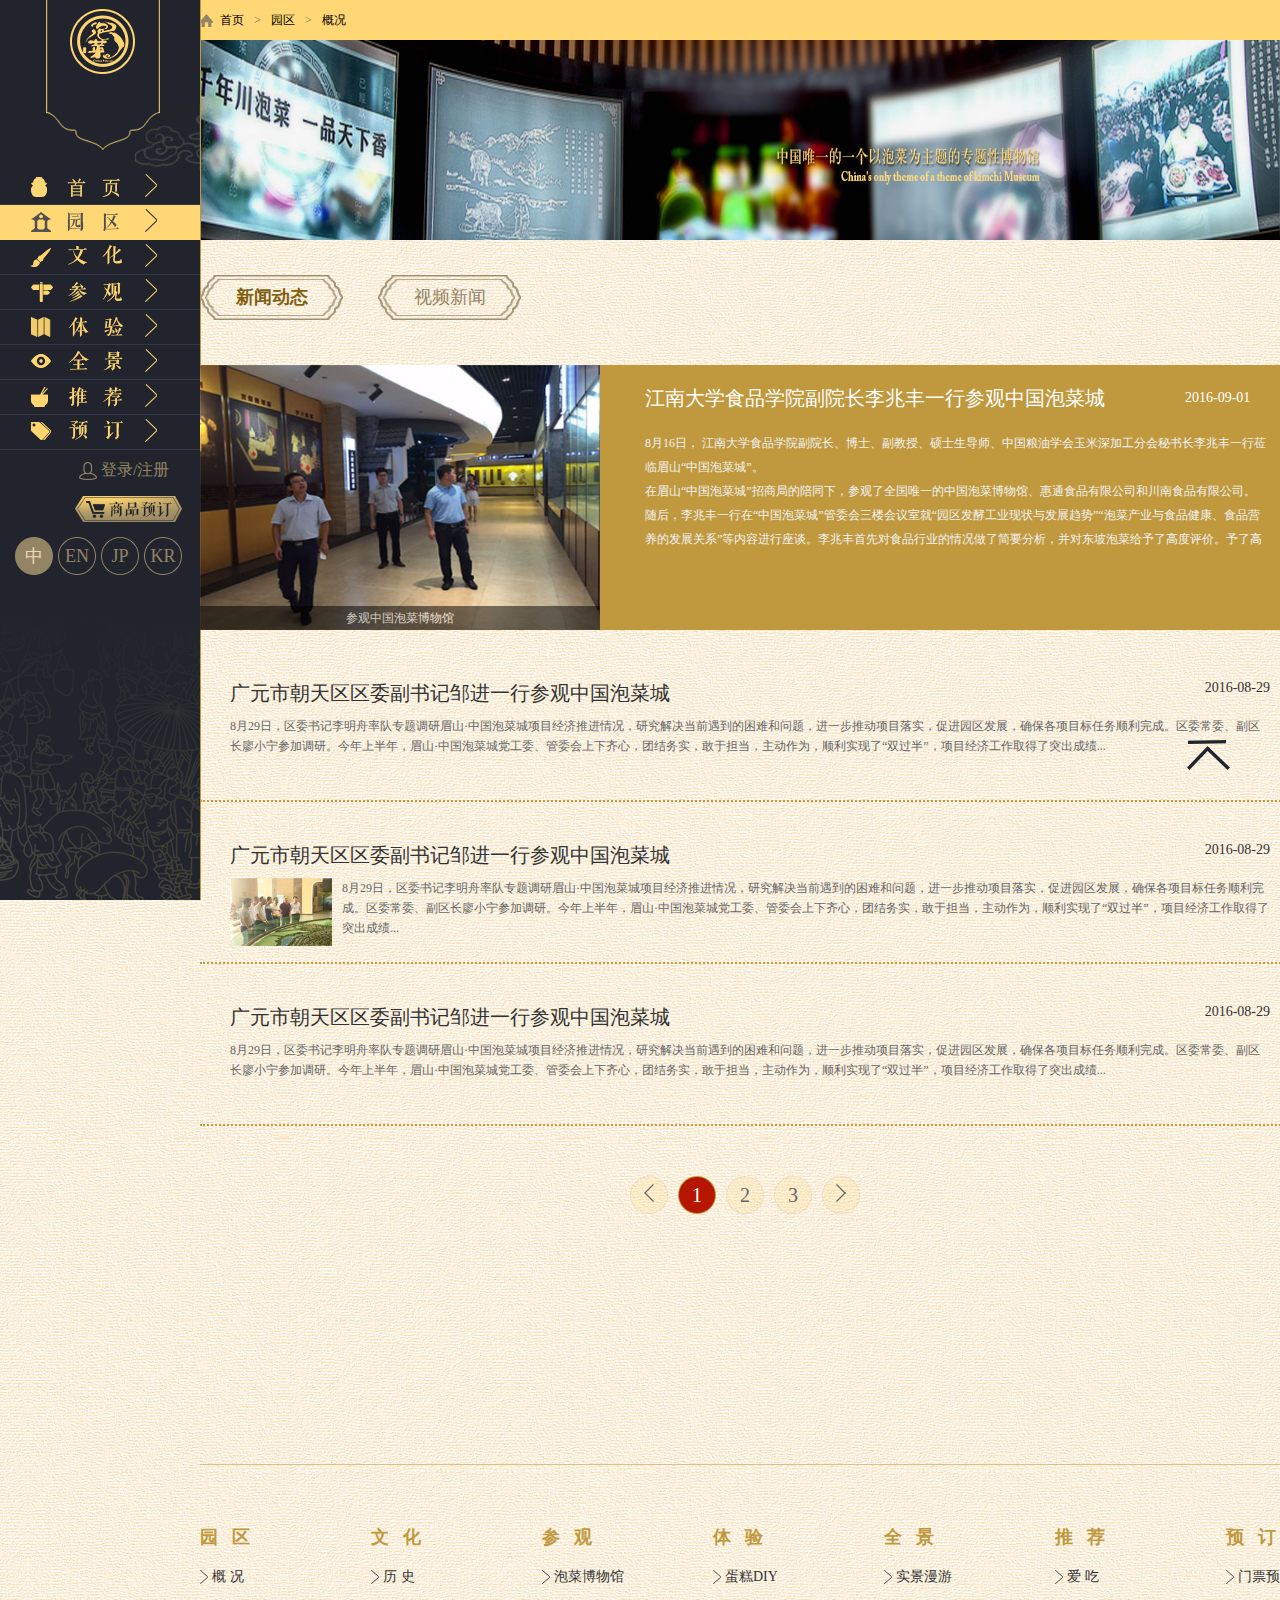
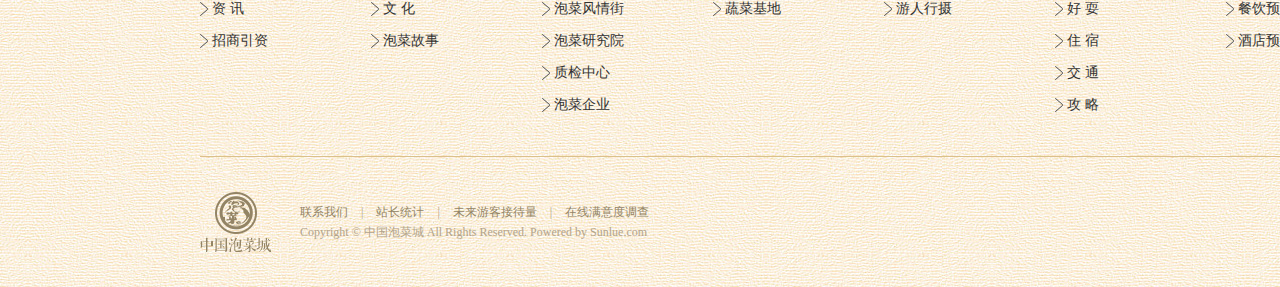
<file: 新闻列表.html>
<!DOCTYPE html>
<html>
    <head>
        <meta charset="utf-8">
        <meta http-equiv="X-UA-Compatible" content="IE=edge,chrome=1">
        <meta name="viewport" content="width=device-width, initial-scale=1.0">
        <title>新闻列表</title>
        <meta name="description" content="">
        <meta name="keywords" content="">
        <meta name="wap-font-scale" content="no">
        <link rel="stylesheet" href="css/cui.css" />
        <link rel="stylesheet" href="css/style.css" />
        <link rel="stylesheet" href="css/style-rel.css" />
        <script type="text/javascript" src="js/jquery.js"></script>
        <script type="text/javascript" src="js/lib.js"></script>
    </head>
        <!--[if IE]>
        <script src="js/html5.js"></script>
        <script src="js/respond.js"></script>
        <![endif]-->
    </head>
<body>
   <!-- 左侧导航 -->
           <div class="slidernav">
                       <div class="logo">
                           <a href=""><img src="images/logo.png" alt=""></a>
                       </div>
                       <div class="nav-bg">
                       </div>
                       <div class="nav">
                           <ul>
                               <li><a href="" class="a1" ><span>首页</span><em></em></a>
                                   <dl class="nav-list dn">
                                       <dd><a href=""><span>概况</span></a></dd>
                                       <dd><a href=""><span>资讯</span></a></dd>
                                       <dd><a href=""><span>招商引资</span></a></dd>
                                   </dl>
                               </li>
                               <li  class="v1">
                                   <a class="a2" href=""><span>园区</span><em></em></a>
                                   <dl class="nav-list dn">
                                       <dd><a href=""><span>概况</span></a></dd>
                                       <dd><a href=""><span>资讯</span></a></dd>
                                       <dd><a href=""><span>招商引资</span></a></dd>
                                   </dl>
                               </li>
                               <li>
                                   <a class="a3" href=""><span>文化</span><em></em></a>
                                   <dl class="nav-list dn">
                                       <dd><a href=""><span>概况</span></a></dd>
                                       <dd><a href=""><span>资讯</span></a></dd>
                                       <dd><a href=""><span>招商引资</span></a></dd>
                                   </dl>
                               </li>
                               <li><a class='a4' href=""><span>参观</span><em></em></a></li>
                               <li><a class='a5' href=""><span>体验</span><em></em></a></li>
                               <li><a class='a6' href=""><span>全景</span><em></em></a></li>
                               <li><a class='a7' href=""><span>推荐</span><em></em></a></li>
                               <li><a class='a8' href=""><span>预定</span><em></em></a>
                                       <dl class="nav-list dn">
                                           <dd><a href=""><span>概况</span></a></dd>
                                           <dd><a href=""><span>资讯</span></a></dd>
                                           <dd><a href=""><span>招商引资</span></a></dd>
                                       </dl>
                               </li>
                           </ul>
                       </div>
                       <div class="info">
                           <a class="btn-login">登录/注册</a>
                           <a class="btn-order"></a>
                           <ul class="ul-language">
                               <li class="on"><a href="">中</a></li>
                               <li><a href="">EN</a></li>
                               <li><a href="">JP</a></li>
                               <li><a href="">KR</a></li>
                           </ul>
                       </div>
                   </div>
   <!-- 左侧导航 end -->

   <!-- 当前位置 -->
               <div class="cur">
                   <div class="wp">
                       <span><a href="">首页</a>><a href="">园区</a>><a href="">概况</a></span>
                  </div>
               </div>
   <!-- 当前位置 end -->

              <!-- banner -->
              <div class="ban" style="background-image:url(images/ban1.jpg);"></div>
              <!-- banner end -->

    <!-- 主体内容 -->
               <div class="wp">
                     <div class="txt-single">
                            <ul class="single-list" id=".cons">
                                <li class="on"><a href="">新闻动态</a></li>
                                <li><a href="">视频新闻</a></li>
                            </ul>
                            <div class="hot-news">
                                <div class="pic l">
                                    <a href=""><img src="images/news2.jpg" alt=""></a>
                                    <div class="pic-info">
                                            <p>参观中国泡菜博物馆</p>
                                    </div>
                                </div>
                                <div class="txt r">
                                      <div class="tit">
                                        <h3 class="l"><a href="">江南大学食品学院副院长李兆丰一行参观中国泡菜城<a></h3>
                                        <span class="r">2016-09-01</span>
                                    </div>
                                    <div class="txt-p2">
                                    <p>
                                            8月16日， 江南大学食品学院副院长、博士、副教授、硕士生导师、中国粮油学会玉米深加工分会秘书长李兆丰一行莅临眉山“中国泡菜城”。
                                        </p>
                                        <p>
                                        在眉山“中国泡菜城”招商局的陪同下，参观了全国唯一的中国泡菜博物馆、惠通食品有限公司和川南食品有限公司。
                                        随后，李兆丰一行在“中国泡菜城”管委会三楼会议室就“园区发酵工业现状与发展趋势”“泡菜产业与食品健康、食品营养的发展关系”等内容进行座谈。李兆丰首先对食品行业的情况做了简要分析，并对东坡泡菜给予了高度评价。予了高度评价。
                                    </p>
                                </div>
                            </div>

                        </div>
                        <ul class="ul-news">
                            <li><a href="" class="con">
                                <div class="tit">
                                    <h3>广元市朝天区区委副书记邹进一行参观中国泡菜城</h3>
                                    <span>2016-08-29</span>
                                </div>
                                <div class="txt-info">
                                   
                                  
                                    <p>8月29日，区委书记李明舟率队专题调研眉山·中国泡菜城项目经济推进情况，研究解决当前遇到的困难和问题，进一步推动项目落实，促进园区发展，确保各项目标任务顺利完成。区委常委、副区长廖小宁参加调研。今年上半年，眉山·中国泡菜城党工委、管委会上下齐心，团结务实，敢于担当，主动作为，顺利实现了“双过半”，项目经济工作取得了突出成绩...</p>
                               
                                </div>
                            </a></li>

                            <li><a href="" class="con">
                                <div class="tit">
                                    <h3 class="l">广元市朝天区区委副书记邹进一行参观中国泡菜城</h3>
                                    <span class="r">2016-08-29</span>
                                </div>
                                <div class="c"></div>
                                <div class="txt-info">
                                    <p> <img src="images/news3.jpg" alt="">8月29日，区委书记李明舟率队专题调研眉山·中国泡菜城项目经济推进情况，研究解决当前遇到的困难和问题，进一步推动项目落实，促进园区发展，确保各项目标任务顺利完成。区委常委、副区长廖小宁参加调研。今年上半年，眉山·中国泡菜城党工委、管委会上下齐心，团结务实，敢于担当，主动作为，顺利实现了“双过半”，项目经济工作取得了突出成绩...</p>
                                </div>
                            </a></li>

                            <li><a href="" class="con">
                                <div class="tit">
                                    <h3>广元市朝天区区委副书记邹进一行参观中国泡菜城</h3>
                                    <span>2016-08-29</span>
                                </div>
                                <div class="txt-info">
                                   
                                  
                                    <p>8月29日，区委书记李明舟率队专题调研眉山·中国泡菜城项目经济推进情况，研究解决当前遇到的困难和问题，进一步推动项目落实，促进园区发展，确保各项目标任务顺利完成。区委常委、副区长廖小宁参加调研。今年上半年，眉山·中国泡菜城党工委、管委会上下齐心，团结务实，敢于担当，主动作为，顺利实现了“双过半”，项目经济工作取得了突出成绩...</p>
                               
                                </div>
                            </a></li>

                        </ul>
                        <div class="pages">
                        <ul class="ul-pages">
                            <li><a href=""><img src="images/pageleft.png" alt=""></a></li>
                            <li class="on"><a href="">1</a></li>
                            <li><a href="">2</a></li>
                            <li><a href="">3</a></li>
                            <li><a href=""><img src="images/pageright.png" alt=""></a></li>
                    
                        </ul>
                    </div>
                    </div>
               </div>
    <!-- 主体内容 end -->  



        <!-- 底部开始 -->
    <div class="footer">
        <div class="wp ovh">
            <div class="fd-nav">
                <dl>
                    <dt>园 &nbsp; 区</dt>
                    <dd>
                        <a href="">概 况</a>
                        <a href="">资 讯</a>
                        <a href="">招商引资</a>
                    </dd>
                </dl> 
                <dl>
                    <dt>文 &nbsp; 化</dt>
                    <dd>
                        <a href="">历 史</a>
                        <a href="">文 化</a>
                        <a href="">泡菜故事</a>
                    </dd>
                </dl> 
                <dl>
                    <dt>参 &nbsp; 观</dt>
                    <dd>
                        <a href="">泡菜博物馆</a>
                        <a href="">泡菜风情街</a>
                        <a href="">泡菜研究院</a>
                        <a href="">质检中心</a>
                        <a href="">泡菜企业</a>
                    </dd>
                </dl> 
                <dl>
                    <dt>体 &nbsp; 验</dt>
                    <dd>
                        <a href="">蛋糕DIY</a>
                        <a href="">蔬菜基地</a>
                    </dd>
                </dl> 
                <dl>
                    <dt>全 &nbsp; 景</dt>
                    <dd>
                        <a href="">实景漫游</a>
                        <a href="">游人行摄</a>
                    </dd>
                </dl> 
                <dl>
                    <dt>推 &nbsp; 荐</dt>
                    <dd>
                        <a href="">爱  吃</a>
                        <a href="">好  耍</a>
                        <a href="">住  宿</a>
                        <a href="">交  通</a>
                        <a href="">攻  略</a>
                    </dd>
                </dl> 
                <dl>
                    <dt>预 &nbsp; 订</dt>
                    <dd>
                        <a href="">门票预订</a>
                        <a href="">餐饮预订</a>
                        <a href="">酒店预订</a>
                    </dd>
                </dl> 
            </div>
            <div class="c"></div>
            <div class="fd-copy">
                <div class="left-logo">
                    <a href=""><img src="images/fd-logo.png" alt=""></a>
                </div>
                <div class="right-copy">
                    <p>
                        <a href="">联系我们</a> | <a href="">站长统计</a> | <a href="">未来游客接待量</a> | <a href="">在线满意度调查</a>
                    </p>
                    <p>Copyright ©  中国泡菜城 All Rights Reserved. Powered by Sunlue.com</p>
                </div>
            </div>
        </div>
    </div>
<!-- 返回顶部开始 -->
<div id="back-to-top">
    <a href=""><img src="images/back-to-top.png" alt=""></a>
</div>
<!-- 返回顶部结束 -->
    <!-- 底部结束 -->

</body>
</html>
</file>
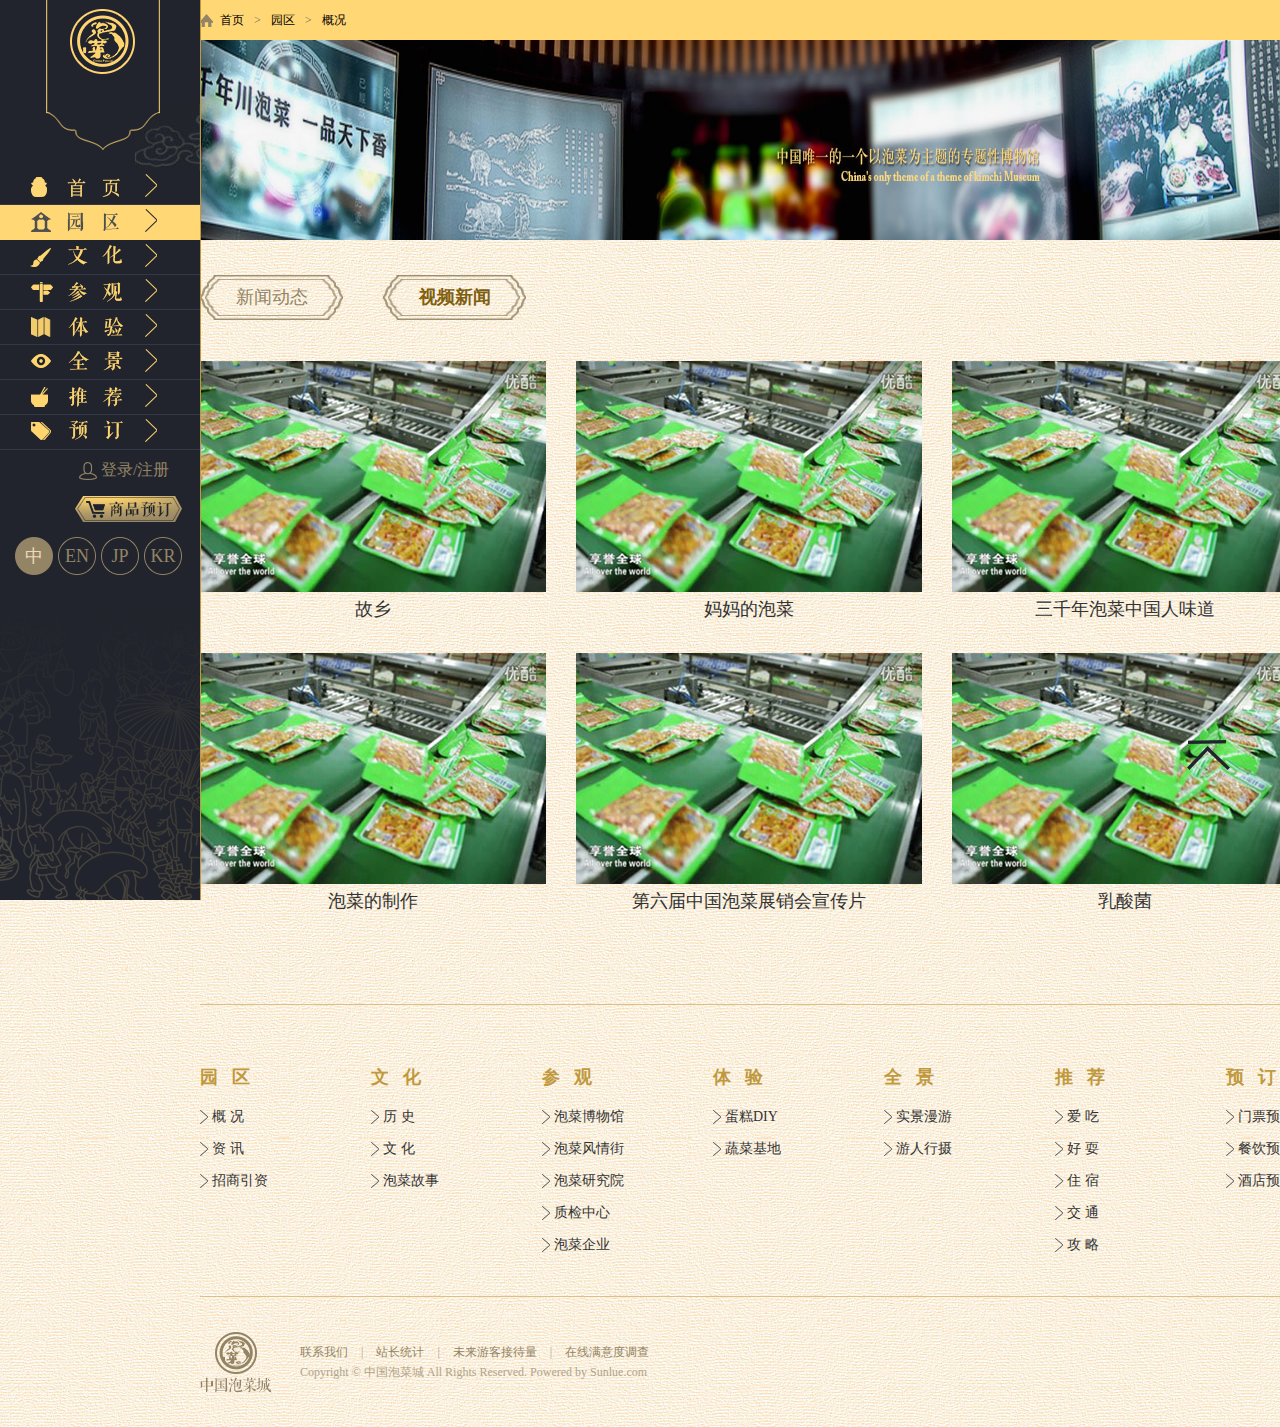
<file: 新闻视频-图文列表.html>
<!DOCTYPE html>
<html>
    <head>
        <meta charset="utf-8">
        <meta http-equiv="X-UA-Compatible" content="IE=edge,chrome=1">
        <meta name="viewport" content="width=device-width, initial-scale=1.0">
        <title>新闻视频-图文列表</title>
        <meta name="description" content="">
        <meta name="keywords" content="">
        <meta name="wap-font-scale" content="no">
        <link rel="stylesheet" href="css/cui.css" />
        <link rel="stylesheet" href="css/style.css" />
        <link rel="stylesheet" href="css/style-rel.css" />
        <script type="text/javascript" src="js/jquery.js"></script>
        <script type="text/javascript" src="js/lib.js"></script>
    </head>
<body>
    <!-- 左侧导航 -->
            <div class="slidernav">
                        <div class="logo">
                            <a href=""><img src="images/logo.png" alt=""></a>
                        </div>
                        <div class="nav-bg">
                        </div>
                        <div class="nav">
                            <ul>
                                <li><a href="" class="a1" ><span>首页</span><em></em></a>
                                    <dl class="nav-list dn">
                                        <dd><a href=""><span>概况</span></a></dd>
                                        <dd><a href=""><span>资讯</span></a></dd>
                                        <dd><a href=""><span>招商引资</span></a></dd>
                                    </dl>
                                </li>
                                <li  class="v1">
                                    <a class="a2" href=""><span>园区</span><em></em></a>
                                    <dl class="nav-list dn">
                                        <dd><a href=""><span>概况</span></a></dd>
                                        <dd><a href=""><span>资讯</span></a></dd>
                                        <dd><a href=""><span>招商引资</span></a></dd>
                                    </dl>
                                </li>
                                <li>
                                    <a class="a3" href=""><span>文化</span><em></em></a>
                                    <dl class="nav-list dn">
                                        <dd><a href=""><span>概况</span></a></dd>
                                        <dd><a href=""><span>资讯</span></a></dd>
                                        <dd><a href=""><span>招商引资</span></a></dd>
                                    </dl>
                                </li>
                                <li><a class='a4' href=""><span>参观</span><em></em></a></li>
                                <li><a class='a5' href=""><span>体验</span><em></em></a></li>
                                <li><a class='a6' href=""><span>全景</span><em></em></a></li>
                                <li><a class='a7' href=""><span>推荐</span><em></em></a></li>
                                <li><a class='a8' href=""><span>预定</span><em></em></a>
                                        <dl class="nav-list dn">
                                            <dd><a href=""><span>概况</span></a></dd>
                                            <dd><a href=""><span>资讯</span></a></dd>
                                            <dd><a href=""><span>招商引资</span></a></dd>
                                        </dl>
                                </li>
                            </ul>
                        </div>
                        <div class="info">
                            <a class="btn-login">登录/注册</a>
                            <a class="btn-order"></a>
                            <ul class="ul-language">
                                <li class="on"><a href="">中</a></li>
                                <li><a href="">EN</a></li>
                                <li><a href="">JP</a></li>
                                <li><a href="">KR</a></li>
                            </ul>
                        </div>
                    </div>
    <!-- 左侧导航 end -->

    <!-- 当前位置 -->
                <div class="cur">
                    <div class="wp">
                        <span><a href="">首页</a>><a href="">园区</a>><a href="">概况</a></span>
                   </div>
                </div>
    <!-- 当前位置 end -->

               <!-- banner -->
               <div class="ban" style="background-image:url(images/ban1.jpg);"></div>
               <!-- banner end -->

    <!-- 主体内容 -->
    <div class="wp">
            <ul class="ul-tab">
              <li ><a href="">新闻动态</a></li>
              <li class="on"><a href="">视频新闻</a></li>
            </ul>
            <div class="c"></div>
            <ul class="ul-pic">
                <li>
                    <a href="">
                        <span class="pic">
                        <img src="images/video-pic.jpg" alt=""></span>
                        <p>故乡</p>
                    </a>
                </li>
                <li>
                    <a href="">
                        <span class="pic">
                        <img src="images/video-pic.jpg" alt=""></span>
                        <p>妈妈的泡菜</p>
                    </a>
                </li>
                <li>
                    <a href="">
                        <span class="pic">
                        <img src="images/video-pic.jpg" alt=""></span>
                        <p>三千年泡菜中国人味道</p>
                    </a>
                </li>
                <li>
                    <a href="">
                        <span class="pic">
                        <img src="images/video-pic.jpg" alt=""></span>
                        <p>泡菜的制作</p>
                    </a>
                </li>
                <li>
                    <a href="">
                        <span class="pic">
                        <img src="images/video-pic.jpg" alt=""></span>
                        <p>第六届中国泡菜展销会宣传片</p>
                    </a>
                </li>
                <li>
                    <a href="">
                        <span class="pic">
                        <img src="images/video-pic.jpg" alt=""></span>
                        <p>乳酸菌</p>
                    </a>
                </li>
            </ul>
        </div>
    </div>   
    <!-- 主体内容 end -->  

<!-- 底部开始 -->
<div class="footer">
    <div class="wp ovh">
        <div class="fd-nav">
            <dl>
                <dt>园 &nbsp; 区</dt>
                <dd>
                    <a href="">概 况</a>
                    <a href="">资 讯</a>
                    <a href="">招商引资</a>
                </dd>
            </dl> 
            <dl>
                <dt>文 &nbsp; 化</dt>
                <dd>
                    <a href="">历 史</a>
                    <a href="">文 化</a>
                    <a href="">泡菜故事</a>
                </dd>
            </dl> 
            <dl>
                <dt>参 &nbsp; 观</dt>
                <dd>
                    <a href="">泡菜博物馆</a>
                    <a href="">泡菜风情街</a>
                    <a href="">泡菜研究院</a>
                    <a href="">质检中心</a>
                    <a href="">泡菜企业</a>
                </dd>
            </dl> 
            <dl>
                <dt>体 &nbsp; 验</dt>
                <dd>
                    <a href="">蛋糕DIY</a>
                    <a href="">蔬菜基地</a>
                </dd>
            </dl> 
            <dl>
                <dt>全 &nbsp; 景</dt>
                <dd>
                    <a href="">实景漫游</a>
                    <a href="">游人行摄</a>
                </dd>
            </dl> 
            <dl>
                <dt>推 &nbsp; 荐</dt>
                <dd>
                    <a href="">爱  吃</a>
                    <a href="">好  耍</a>
                    <a href="">住  宿</a>
                    <a href="">交  通</a>
                    <a href="">攻  略</a>
                </dd>
            </dl> 
            <dl>
                <dt>预 &nbsp; 订</dt>
                <dd>
                    <a href="">门票预订</a>
                    <a href="">餐饮预订</a>
                    <a href="">酒店预订</a>
                </dd>
            </dl> 
        </div>
        <div class="c"></div>
        <div class="fd-copy">
            <div class="left-logo">
                <a href=""><img src="images/fd-logo.png" alt=""></a>
            </div>
            <div class="right-copy">
                <p>
                    <a href="">联系我们</a> | <a href="">站长统计</a> | <a href="">未来游客接待量</a> | <a href="">在线满意度调查</a>
                </p>
                <p>Copyright ©  中国泡菜城 All Rights Reserved. Powered by Sunlue.com</p>
            </div>
        </div>
    </div>
</div>
   <!-- 返回顶部开始 -->
<div id="back-to-top">
    <a href=""><img src="images/back-to-top.png" alt=""></a>
</div>
<!-- 返回顶部结束 -->
<!-- 底部结束 -->
</body>
</html>
</file>
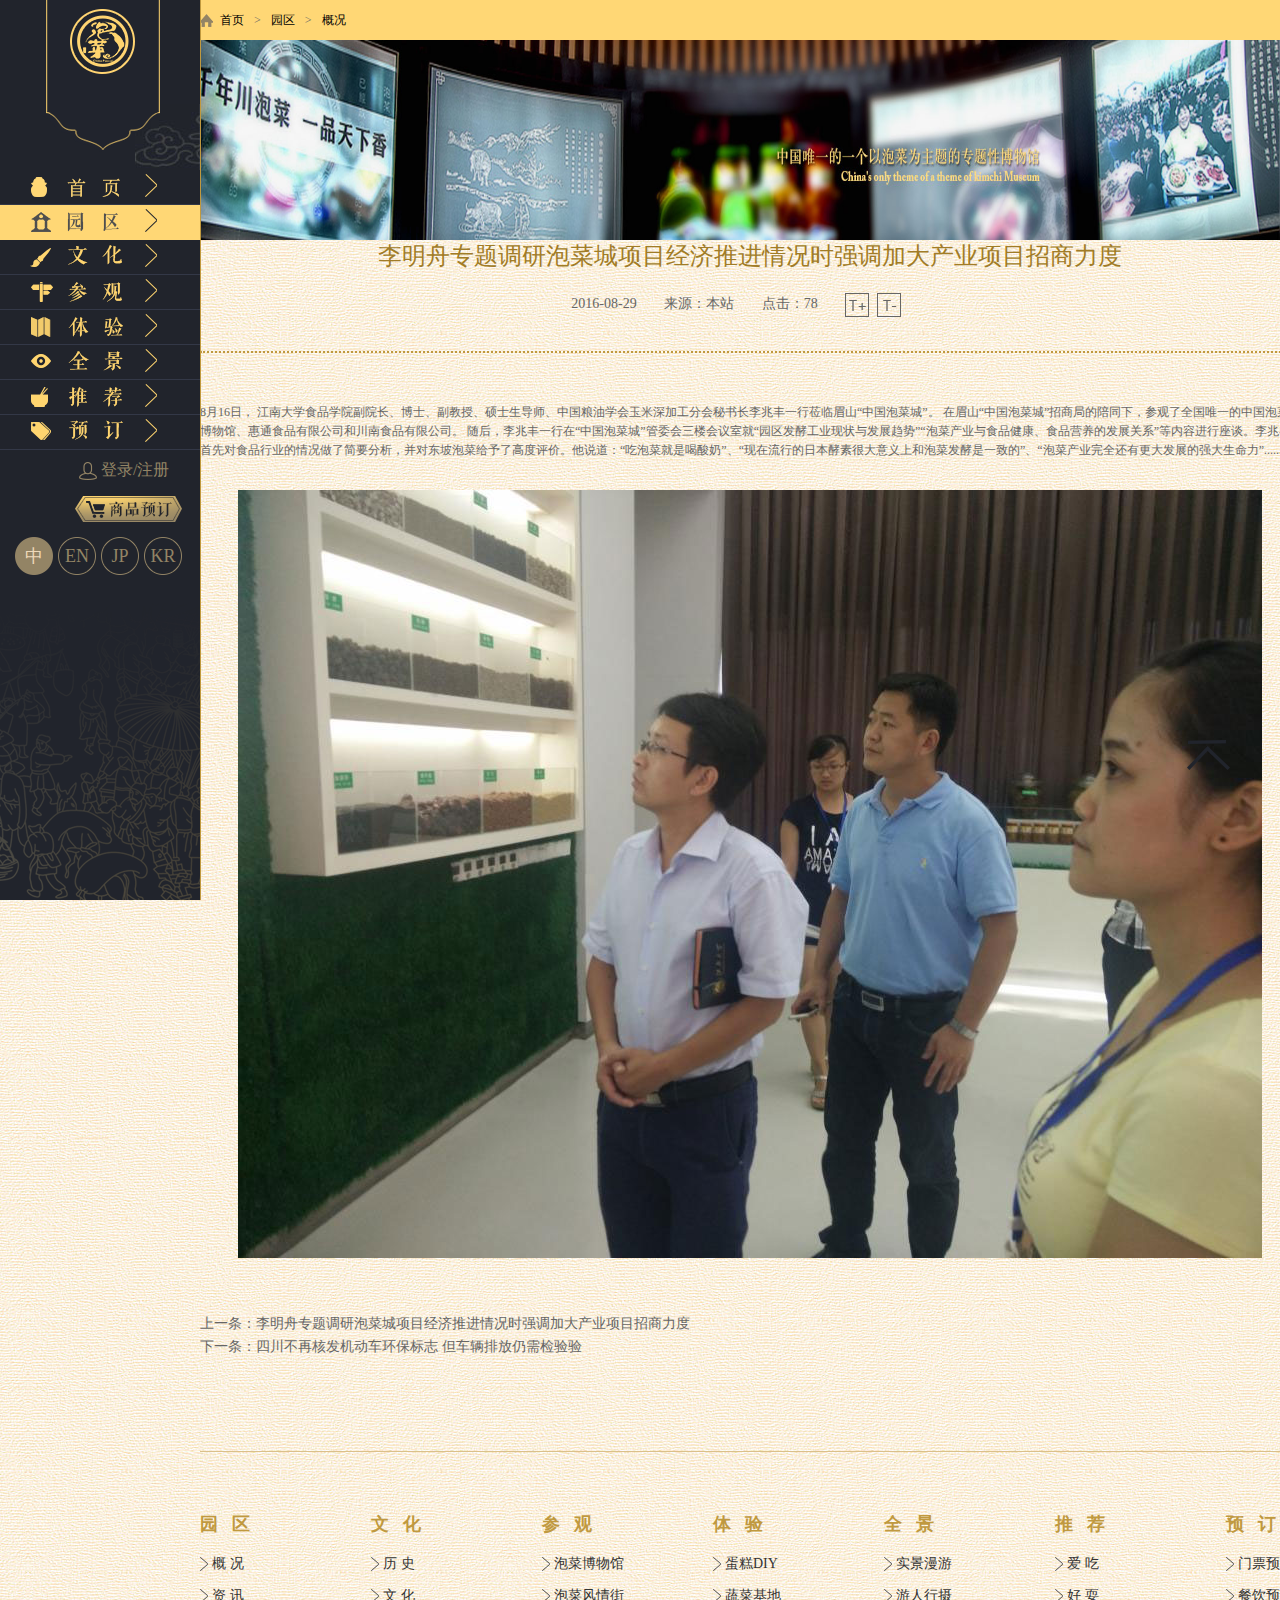
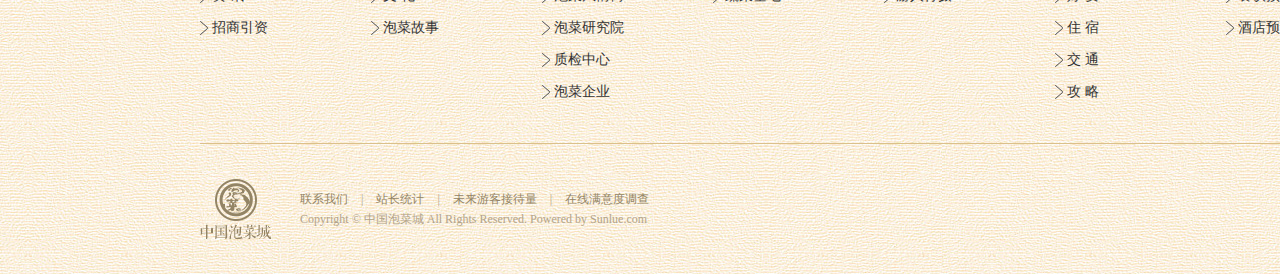
<file: 新闻详情页.html>
<!DOCTYPE html>
<html>
    <head>
        <meta charset="utf-8">
        <meta http-equiv="X-UA-Compatible" content="IE=edge,chrome=1">
        <meta name="viewport" content="width=device-width, initial-scale=1.0">
        <title>新闻详情页</title>
        <meta name="description" content="">
        <meta name="keywords" content="">
        <meta name="wap-font-scale" content="no">
        <link rel="stylesheet" href="css/cui.css" />
        <link rel="stylesheet" href="css/style.css" />
        <link rel="stylesheet" href="css/style-rel.css" />
        <script type="text/javascript" src="js/jquery.js"></script>
        <script type="text/javascript" src="js/lib.js"></script>
    </head>
<body>

    <!-- 左侧导航 -->
            <div class="slidernav">
                        <div class="logo">
                            <a href=""><img src="images/logo.png" alt=""></a>
                        </div>
                        <div class="nav-bg">
                        </div>
                        <div class="nav">
                            <ul>
                                <li><a href="" class="a1" ><span>首页</span><em></em></a>
                                    <dl class="nav-list dn">
                                        <dd><a href=""><span>概况</span></a></dd>
                                        <dd><a href=""><span>资讯</span></a></dd>
                                        <dd><a href=""><span>招商引资</span></a></dd>
                                    </dl>
                                </li>
                                <li  class="v1">
                                    <a class="a2" href=""><span>园区</span><em></em></a>
                                    <dl class="nav-list dn">
                                        <dd><a href=""><span>概况</span></a></dd>
                                        <dd><a href=""><span>资讯</span></a></dd>
                                        <dd><a href=""><span>招商引资</span></a></dd>
                                    </dl>
                                </li>
                                <li>
                                    <a class="a3" href=""><span>文化</span><em></em></a>
                                    <dl class="nav-list dn">
                                        <dd><a href=""><span>概况</span></a></dd>
                                        <dd><a href=""><span>资讯</span></a></dd>
                                        <dd><a href=""><span>招商引资</span></a></dd>
                                    </dl>
                                </li>
                                <li><a class='a4' href=""><span>参观</span><em></em></a></li>
                                <li><a class='a5' href=""><span>体验</span><em></em></a></li>
                                <li><a class='a6' href=""><span>全景</span><em></em></a></li>
                                <li><a class='a7' href=""><span>推荐</span><em></em></a></li>
                                <li><a class='a8' href=""><span>预定</span><em></em></a>
                                        <dl class="nav-list dn">
                                            <dd><a href=""><span>概况</span></a></dd>
                                            <dd><a href=""><span>资讯</span></a></dd>
                                            <dd><a href=""><span>招商引资</span></a></dd>
                                        </dl>
                                </li>
                            </ul>
                        </div>
                        <div class="info">
                            <a class="btn-login">登录/注册</a>
                            <a class="btn-order"></a>
                            <ul class="ul-language">
                                <li class="on"><a href="">中</a></li>
                                <li><a href="">EN</a></li>
                                <li><a href="">JP</a></li>
                                <li><a href="">KR</a></li>
                            </ul>
                        </div>
                    </div>
    <!-- 左侧导航 end -->

    <!-- 当前位置 -->
                <div class="cur">
                    <div class="wp">
                        <span><a href="">首页</a>><a href="">园区</a>><a href="">概况</a></span>
                   </div>
                </div>
    <!-- 当前位置 end -->

               <!-- banner -->
               <div class="ban" style="background-image:url(images/ban1.jpg);"></div>
               <!-- banner end -->

    <!-- 主体内容 -->
           <div class="wp">
                 <div class="txt-news">
                         <h1>李明舟专题调研泡菜城项目经济推进情况时强调加大产业项目招商力度</h1>
                         <div class="con-info">
                         <span>2016-08-29 </span><span> 来源：本站</span><span> 点击：78</span>
                         <span>
                             <em class="font-add"><img src="images/font-add.png" alt=""></em>
                                <em class="font-reduce"><img src="images/font-reduct.png" alt=""></em>
                         </span></div>
                         <div class="con-txt">
                             <p style="padding-top:20px">8月16日， 江南大学食品学院副院长、博士、副教授、硕士生导师、中国粮油学会玉米深加工分会秘书长李兆丰一行莅临眉山“中国泡菜城”。
    在眉山“中国泡菜城”招商局的陪同下，参观了全国唯一的中国泡菜博物馆、惠通食品有限公司和川南食品有限公司。
    随后，李兆丰一行在“中国泡菜城”管委会三楼会议室就“园区发酵工业现状与发展趋势”“泡菜产业与食品健康、食品营养的发展关系”等内容进行座谈。李兆丰首先对食品行业的情况做了简要分析，并对东坡泡菜给予了高度评价。他说道：“吃泡菜就是喝酸奶”、“现在流行的日本酵素很大意义上和泡菜发酵是一致的”、“泡菜产业完全还有更大发展的强大生命力”......
                <div style="text-align:center;padding-top:30px">
                <img   src="images/news1.jpg" alt="">
            </div>
</p>
                             
                         </div>
                         <div class="con-np">
                                     <a href="">上一条：李明舟专题调研泡菜城项目经济推进情况时强调加大产业项目招商力度</a>
                                     <a href="">下一条：四川不再核发机动车环保标志 但车辆排放仍需检验验</a>
                         </div>
                 </div>
           </div>
<!-- 主体内容 end -->  



    <!-- 底部开始 -->
<div class="footer">
    <div class="wp ovh">
        <div class="fd-nav">
            <dl>
                <dt>园 &nbsp; 区</dt>
                <dd>
                    <a href="">概 况</a>
                    <a href="">资 讯</a>
                    <a href="">招商引资</a>
                </dd>
            </dl> 
            <dl>
                <dt>文 &nbsp; 化</dt>
                <dd>
                    <a href="">历 史</a>
                    <a href="">文 化</a>
                    <a href="">泡菜故事</a>
                </dd>
            </dl> 
            <dl>
                <dt>参 &nbsp; 观</dt>
                <dd>
                    <a href="">泡菜博物馆</a>
                    <a href="">泡菜风情街</a>
                    <a href="">泡菜研究院</a>
                    <a href="">质检中心</a>
                    <a href="">泡菜企业</a>
                </dd>
            </dl> 
            <dl>
                <dt>体 &nbsp; 验</dt>
                <dd>
                    <a href="">蛋糕DIY</a>
                    <a href="">蔬菜基地</a>
                </dd>
            </dl> 
            <dl>
                <dt>全 &nbsp; 景</dt>
                <dd>
                    <a href="">实景漫游</a>
                    <a href="">游人行摄</a>
                </dd>
            </dl> 
            <dl>
                <dt>推 &nbsp; 荐</dt>
                <dd>
                    <a href="">爱  吃</a>
                    <a href="">好  耍</a>
                    <a href="">住  宿</a>
                    <a href="">交  通</a>
                    <a href="">攻  略</a>
                </dd>
            </dl> 
            <dl>
                <dt>预 &nbsp; 订</dt>
                <dd>
                    <a href="">门票预订</a>
                    <a href="">餐饮预订</a>
                    <a href="">酒店预订</a>
                </dd>
            </dl> 
        </div>
        <div class="c"></div>
        <div class="fd-copy">
            <div class="left-logo">
                <a href=""><img src="images/fd-logo.png" alt=""></a>
            </div>
            <div class="right-copy">
                <p>
                    <a href="">联系我们</a> | <a href="">站长统计</a> | <a href="">未来游客接待量</a> | <a href="">在线满意度调查</a>
                </p>
                <p>Copyright ©  中国泡菜城 All Rights Reserved. Powered by Sunlue.com</p>
            </div>
        </div>
    </div>
</div>
   <!-- 返回顶部开始 -->
<div id="back-to-top">
    <a href=""><img src="images/back-to-top.png" alt=""></a>
</div>
<!-- 返回顶部结束 -->
<!-- 底部结束 -->

</body>
</html>
</file>
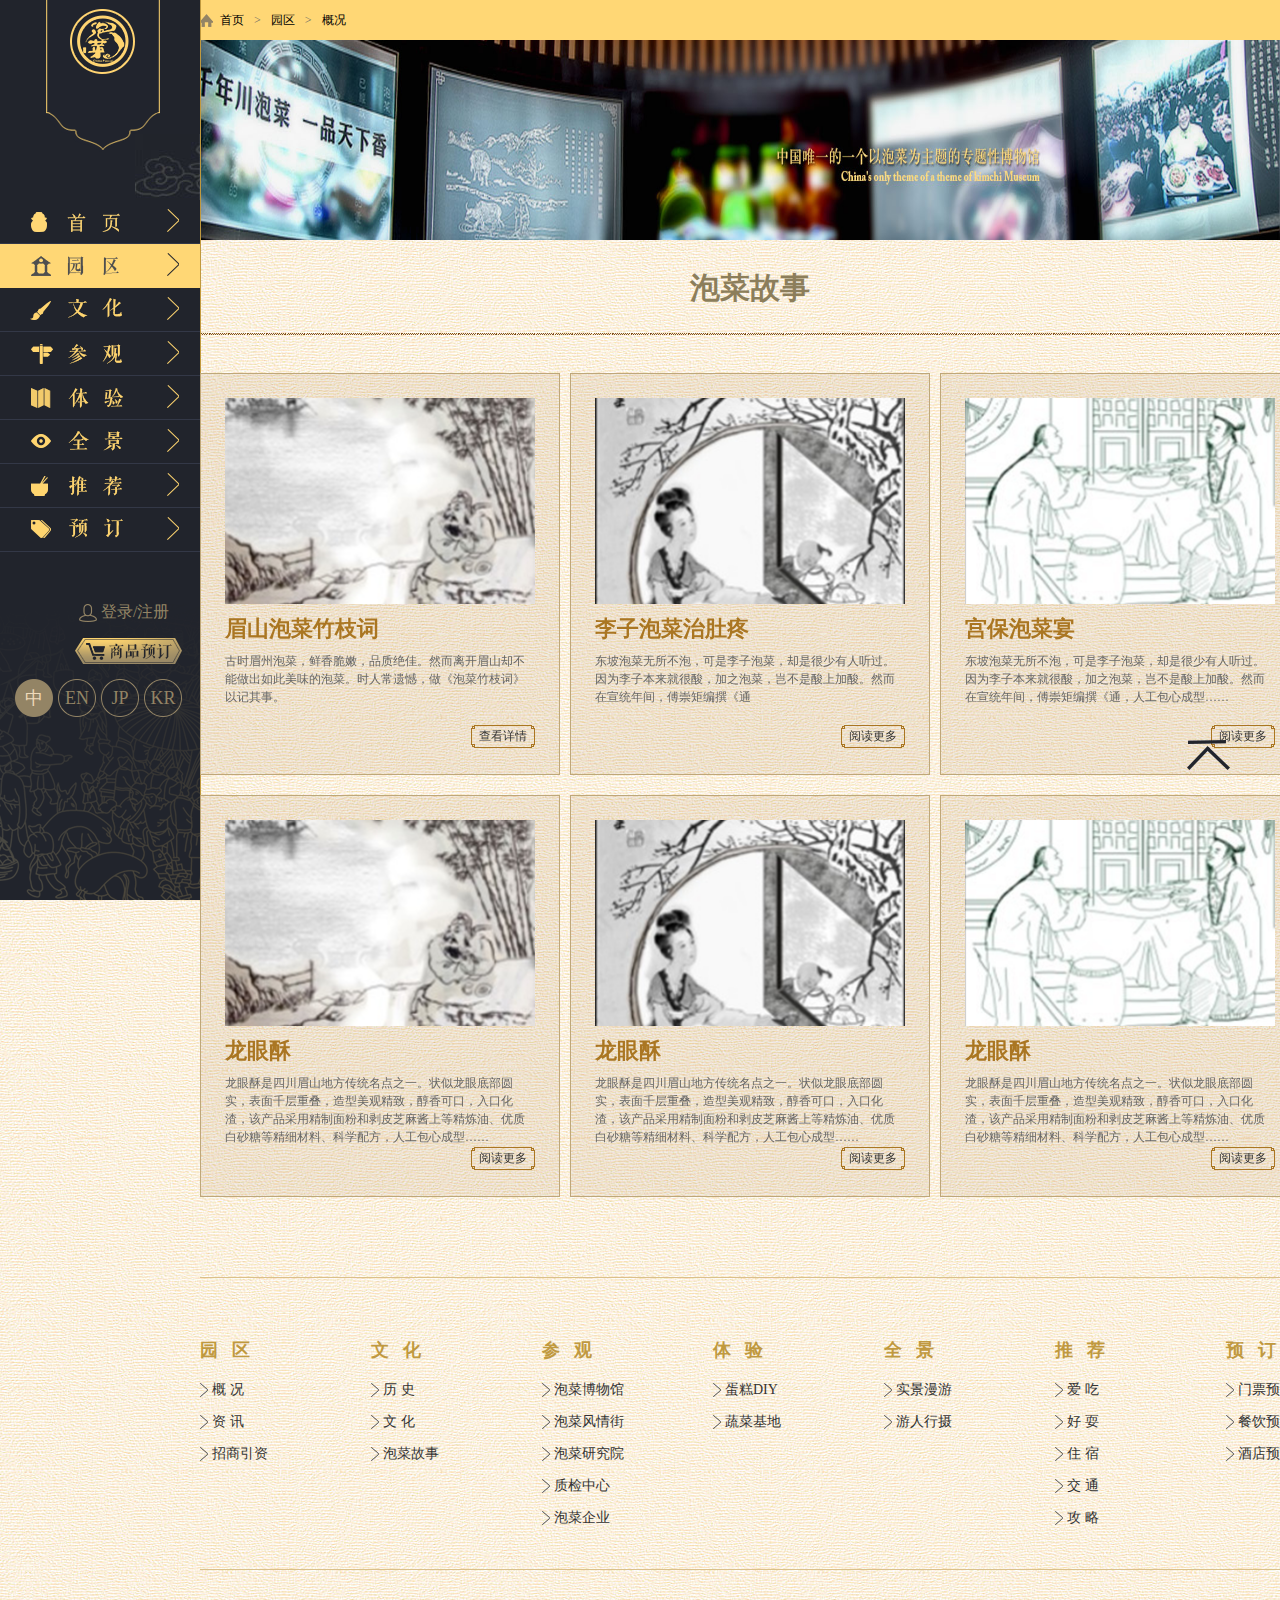
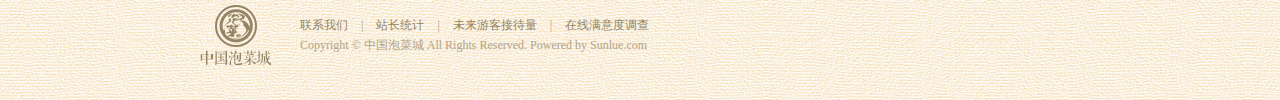
<file: 泡菜故事.html>
<!DOCTYPE html>
<html>
    <head>
        <meta charset="utf-8">
        <meta http-equiv="X-UA-Compatible" content="IE=edge,chrome=1">
        <title>泡菜故事</title>
        <meta name="description" content="">
        <meta name="keywords" content="">
        <meta name="wap-font-scale" content="no">
        <link rel="stylesheet" href="css/cui.css" />
        <link rel="stylesheet" href="css/style.css" />
        <script type="text/javascript" src="js/jquery.js"></script>
    </head>
<body>
    <!-- 左侧导航 -->
            <div class="slidernav">
                        <div class="logo">
                            <a href=""><img src="images/logo.png" alt=""></a>
                        </div>
                        <div class="nav-bg">
                        </div>
                        <div class="nav">
                            <ul>
                                <li><a href="" class="a1" ><span>首页</span><em></em></a>
                                    <dl class="nav-list dn">
                                        <dd><a href=""><span>概况</span></a></dd>
                                        <dd><a href=""><span>资讯</span></a></dd>
                                        <dd><a href=""><span>招商引资</span></a></dd>
                                    </dl>
                                </li>
                                <li  class="v1">
                                    <a class="a2" href=""><span>园区</span><em></em></a>
                                    <dl class="nav-list dn">
                                        <dd><a href=""><span>概况</span></a></dd>
                                        <dd><a href=""><span>资讯</span></a></dd>
                                        <dd><a href=""><span>招商引资</span></a></dd>
                                    </dl>
                                </li>
                                <li>
                                    <a class="a3" href=""><span>文化</span><em></em></a>
                                    <dl class="nav-list dn">
                                        <dd><a href=""><span>概况</span></a></dd>
                                        <dd><a href=""><span>资讯</span></a></dd>
                                        <dd><a href=""><span>招商引资</span></a></dd>
                                    </dl>
                                </li>
                                <li><a class='a4' href=""><span>参观</span><em></em></a></li>
                                <li><a class='a5' href=""><span>体验</span><em></em></a></li>
                                <li><a class='a6' href=""><span>全景</span><em></em></a></li>
                                <li><a class='a7' href=""><span>推荐</span><em></em></a></li>
                                <li><a class='a8' href=""><span>预定</span><em></em></a>
                                        <dl class="nav-list dn">
                                            <dd><a href=""><span>概况</span></a></dd>
                                            <dd><a href=""><span>资讯</span></a></dd>
                                            <dd><a href=""><span>招商引资</span></a></dd>
                                        </dl>
                                </li>
                            </ul>
                        </div>
                        <div class="info">
                            <a class="btn-login">登录/注册</a>
                            <a class="btn-order"></a>
                            <ul class="ul-language">
                                <li class="on"><a href="">中</a></li>
                                <li><a href="">EN</a></li>
                                <li><a href="">JP</a></li>
                                <li><a href="">KR</a></li>
                            </ul>
                        </div>
                    </div>
    <!-- 左侧导航 end -->

    <!-- 当前位置 -->
                <div class="cur">
                    <div class="wp">
                        <span><a href="">首页</a>><a href="">园区</a>><a href="">概况</a></span>
                   </div>
                </div>
    <!-- 当前位置 end -->

               <!-- banner -->
               <div class="ban" style="background-image:url(images/ban1.jpg);"></div>
               <!-- banner end -->

    <!-- 主体内容 -->
<div class="wp ovh " >
    <h2 class="tit-a1 tit-a2">泡菜故事</h2>
    <!-- <div class="h20"></div> -->
    <ul class="ul-story">
        <li>
            <a href="" class="pic"><img src="images/story1.png" alt=""></a>       
            <h3><a href="">眉山泡菜竹枝词</a></h3>
            <p>
                古时眉州泡菜，鲜香脆嫩，品质绝佳。然而离开眉山却不能做出如此美味的泡菜。时人常遗憾，做《泡菜竹枝词》以记其事。
            </p><a href="" class="more"> 查看详情</a></li>
        <li>
            <a href="" class="pic"><img src="images/story2.png" alt=""></a>       

            <h3><a href="">李子泡菜治肚疼</a></h3>
            <p>
                东坡泡菜无所不泡，可是李子泡菜，却是很少有人听过。因为李子本来就很酸，加之泡菜，岂不是酸上加酸。然而在宣统年间，傅崇矩编撰《通
            </p>
            <a href="" class="more">阅读更多</a>
        </li>
        <li>
            <a href="" class="pic"><img src="images/story3.png" alt=""></a>       

            <h3><a href="">宫保泡菜宴</a></h3>
            <p>
                东坡泡菜无所不泡，可是李子泡菜，却是很少有人听过。因为李子本来就很酸，加之泡菜，岂不是酸上加酸。然而在宣统年间，傅崇矩编撰《通，人工包心成型……
            </p>
            <a href="" class="more">阅读更多</a>
        </li>
        <li>
            <a href="" class="pic"><img src="images/story1.png" alt=""></a>       

            <h3><a href="">龙眼酥</a></h3>
            <p>
                龙眼酥是四川眉山地方传统名点之一。状似龙眼底部圆实，表面千层重叠，造型美观精致，醇香可口，入口化渣，该产品采用精制面粉和剥皮芝麻酱上等精炼油、优质白砂糖等精细材料、科学配方，人工包心成型……
            </p>
            <a href="" class="more">阅读更多</a>
        </li>
        <li>
            <a href="" class="pic"><img src="images/story2.png" alt=""></a>       

            <h3><a href="">龙眼酥</a></h3>
            <p>
                龙眼酥是四川眉山地方传统名点之一。状似龙眼底部圆实，表面千层重叠，造型美观精致，醇香可口，入口化渣，该产品采用精制面粉和剥皮芝麻酱上等精炼油、优质白砂糖等精细材料、科学配方，人工包心成型……
            </p>
            <a href="" class="more">阅读更多</a>
        </li>
        <li>
            <a href="" class="pic"><img src="images/story3.png" alt=""></a>       

            <h3><a href="">龙眼酥</a></h3>
            <p>
                龙眼酥是四川眉山地方传统名点之一。状似龙眼底部圆实，表面千层重叠，造型美观精致，醇香可口，入口化渣，该产品采用精制面粉和剥皮芝麻酱上等精炼油、优质白砂糖等精细材料、科学配方，人工包心成型……
            </p>
            <a href="" class="more">阅读更多</a>
        </li>
    </ul>
       
</div>
<!-- 主体内容 end -->  

<!-- 底部开始 -->
<div class="footer">
    <div class="wp ovh">
        <div class="fd-nav">
            <dl>
                <dt>园 &nbsp; 区</dt>
                <dd>
                    <a href="">概 况</a>
                    <a href="">资 讯</a>
                    <a href="">招商引资</a>
                </dd>
            </dl> 
            <dl>
                <dt>文 &nbsp; 化</dt>
                <dd>
                    <a href="">历 史</a>
                    <a href="">文 化</a>
                    <a href="">泡菜故事</a>
                </dd>
            </dl> 
            <dl>
                <dt>参 &nbsp; 观</dt>
                <dd>
                    <a href="">泡菜博物馆</a>
                    <a href="">泡菜风情街</a>
                    <a href="">泡菜研究院</a>
                    <a href="">质检中心</a>
                    <a href="">泡菜企业</a>
                </dd>
            </dl> 
            <dl>
                <dt>体 &nbsp; 验</dt>
                <dd>
                    <a href="">蛋糕DIY</a>
                    <a href="">蔬菜基地</a>
                </dd>
            </dl> 
            <dl>
                <dt>全 &nbsp; 景</dt>
                <dd>
                    <a href="">实景漫游</a>
                    <a href="">游人行摄</a>
                </dd>
            </dl> 
            <dl>
                <dt>推 &nbsp; 荐</dt>
                <dd>
                    <a href="">爱  吃</a>
                    <a href="">好  耍</a>
                    <a href="">住  宿</a>
                    <a href="">交  通</a>
                    <a href="">攻  略</a>
                </dd>
            </dl> 
            <dl>
                <dt>预 &nbsp; 订</dt>
                <dd>
                    <a href="">门票预订</a>
                    <a href="">餐饮预订</a>
                    <a href="">酒店预订</a>
                </dd>
            </dl> 
        </div>
        <div class="c"></div>
        <div class="fd-copy">
            <div class="left-logo">
                <a href=""><img src="images/fd-logo.png" alt=""></a>
            </div>
            <div class="right-copy">
                <p>
                    <a href="">联系我们</a> | <a href="">站长统计</a> | <a href="">未来游客接待量</a> | <a href="">在线满意度调查</a>
                </p>
                <p>Copyright ©  中国泡菜城 All Rights Reserved. Powered by Sunlue.com</p>
            </div>
        </div>
    </div>
</div>
<!-- 返回顶部开始 -->
<div id="back-to-top">
    <a href=""><img src="images/back-to-top.png" alt=""></a>
</div>
<!-- 返回顶部结束 -->
<!-- 底部结束 -->
</body>
</html>
</file>
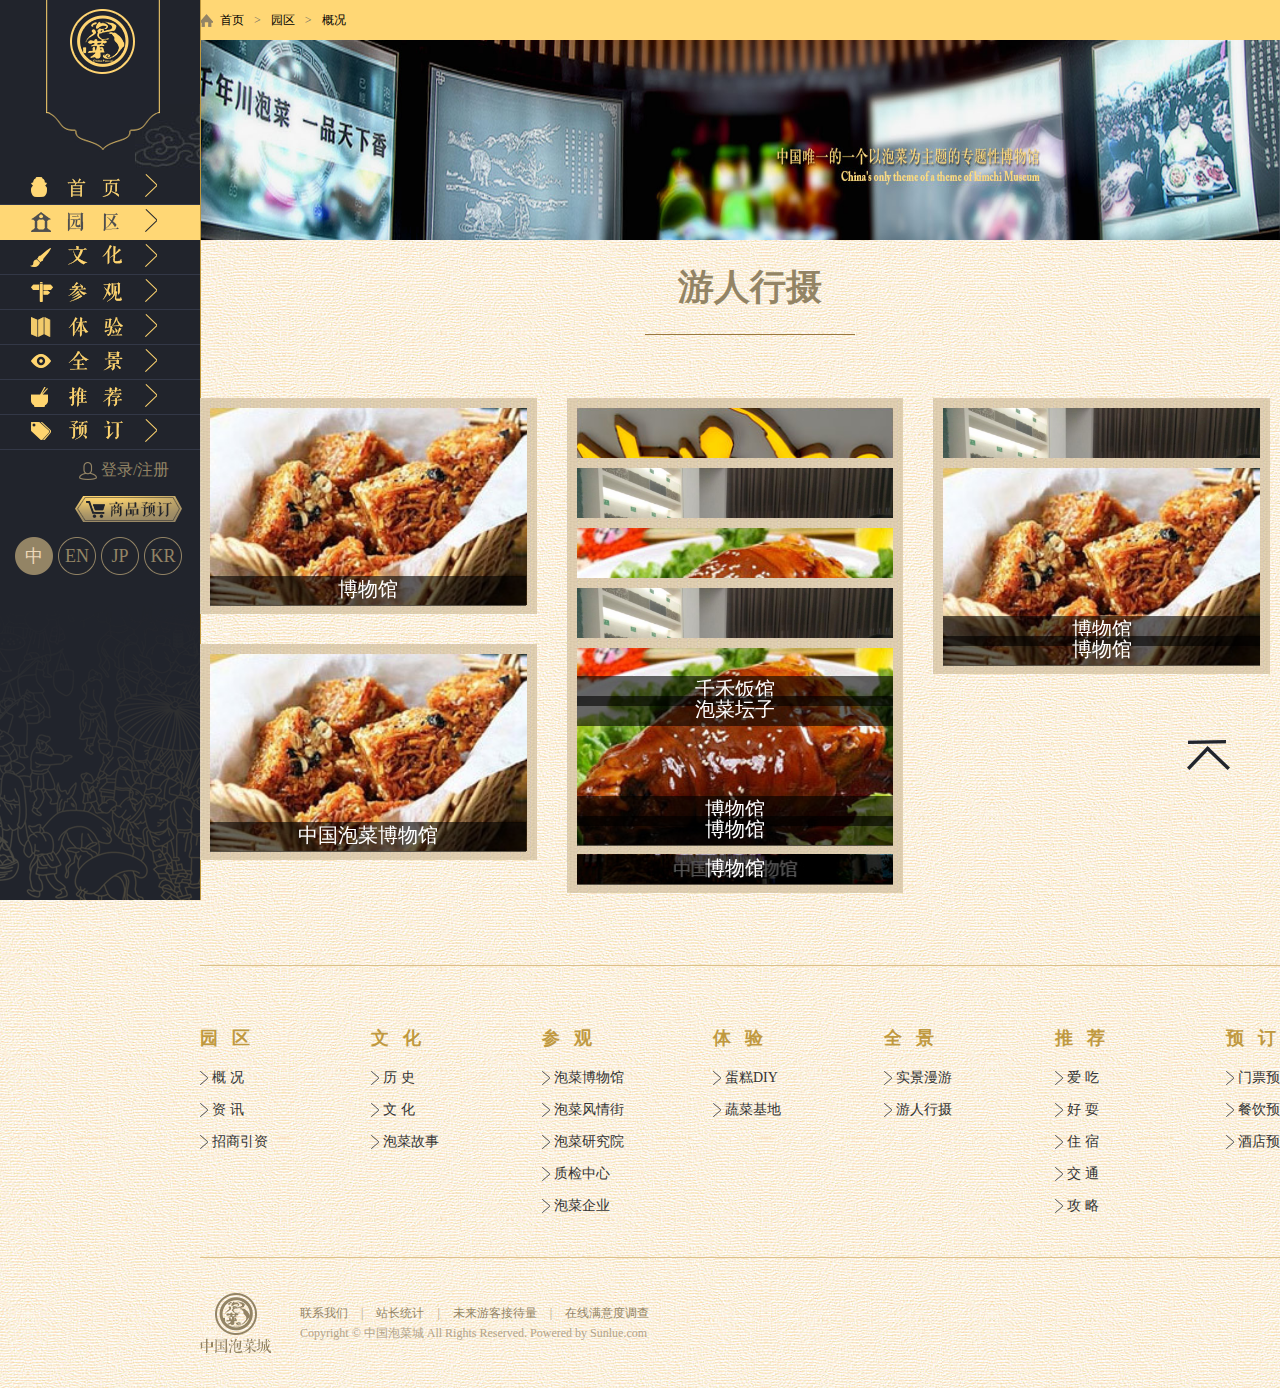
<file: 瀑布流.html>
<!DOCTYPE html>
<html>
    <head>
        <meta charset="utf-8">
        <meta http-equiv="X-UA-Compatible" content="IE=edge,chrome=1">
        <meta name="viewport" content="width=device-width, initial-scale=1.0">
        <title>瀑布流</title>
        <meta name="description" content="">
        <meta name="keywords" content="">
        <meta name="wap-font-scale" content="no">
        <link rel="stylesheet" href="css/cui.css" />
        <link rel="stylesheet" href="css/style.css" />
        <link rel="stylesheet" href="css/style-rel.css" />
        <script type="text/javascript" src="js/jquery.js"></script>
        <script type="text/javascript" src="js/lib.js"></script>
        <script type="text/javascript" src="js/blocksit.min.js"></script>
    </head>
<body>
    <!-- 左侧导航 -->
            <div class="slidernav">
                        <div class="logo">
                            <a href=""><img src="images/logo.png" alt=""></a>
                        </div>
                        <div class="nav-bg">
                        </div>
                        <div class="nav">
                            <ul>
                                <li><a href="" class="a1" ><span>首页</span><em></em></a>
                                    <dl class="nav-list dn">
                                        <dd><a href=""><span>概况</span></a></dd>
                                        <dd><a href=""><span>资讯</span></a></dd>
                                        <dd><a href=""><span>招商引资</span></a></dd>
                                    </dl>
                                </li>
                                <li  class="v1">
                                    <a class="a2" href=""><span>园区</span><em></em></a>
                                    <dl class="nav-list dn">
                                        <dd><a href=""><span>概况</span></a></dd>
                                        <dd><a href=""><span>资讯</span></a></dd>
                                        <dd><a href=""><span>招商引资</span></a></dd>
                                    </dl>
                                </li>
                                <li>
                                    <a class="a3" href=""><span>文化</span><em></em></a>
                                    <dl class="nav-list dn">
                                        <dd><a href=""><span>概况</span></a></dd>
                                        <dd><a href=""><span>资讯</span></a></dd>
                                        <dd><a href=""><span>招商引资</span></a></dd>
                                    </dl>
                                </li>
                                <li><a class='a4' href=""><span>参观</span><em></em></a></li>
                                <li><a class='a5' href=""><span>体验</span><em></em></a></li>
                                <li><a class='a6' href=""><span>全景</span><em></em></a></li>
                                <li><a class='a7' href=""><span>推荐</span><em></em></a></li>
                                <li><a class='a8' href=""><span>预定</span><em></em></a>
                                        <dl class="nav-list dn">
                                            <dd><a href=""><span>概况</span></a></dd>
                                            <dd><a href=""><span>资讯</span></a></dd>
                                            <dd><a href=""><span>招商引资</span></a></dd>
                                        </dl>
                                </li>
                            </ul>
                        </div>
                        <div class="info">
                            <a class="btn-login">登录/注册</a>
                            <a class="btn-order"></a>
                            <ul class="ul-language">
                                <li class="on"><a href="">中</a></li>
                                <li><a href="">EN</a></li>
                                <li><a href="">JP</a></li>
                                <li><a href="">KR</a></li>
                            </ul>
                        </div>
                    </div>
    <!-- 左侧导航 end -->

    <!-- 当前位置 -->
                <div class="cur">
                    <div class="wp">
                        <span><a href="">首页</a>><a href="">园区</a>><a href="">概况</a></span>
                   </div>
                </div>
    <!-- 当前位置 end -->

               <!-- banner -->
               <div class="ban" style="background-image:url(images/ban1.jpg);"></div>
               <!-- banner end -->

    <!-- 主体内容 -->
   <div class="wp">
       <div class="tit-a1">游人行摄</div>
       <div class="h"></div>
       <div id="blocklist" class="pr">
           <div class="item"><a href="">
           <img src="images/food2.jpg" alt="" width="100%"> 
           </a>
            <span><a href="">博物馆</a></span>  
           </div>
           <div class="item"><a href=""><img src="images/pbl-pic1.png" alt="" width="100%"></a>
           <span><a href="">博物馆</a></span></div>
           <div class="item"><a href=""><img src="images/news1.jpg" alt="" width="100%"></a>
           <span><a href="">博物馆</a></span>
           </div>
           <div class="item"><a href=""><img src="images/news1.jpg" alt="" width="100%"></a><span><a href="">千禾饭馆</a></span></div>
           <div class="item"><a href=""><img src="images/food2.jpg" alt="" width="100%"></a><span><a href="">博物馆</a></span></div>
           <div class="item"><a href=""><img src="images/food3.jpg" alt="" width="100%"></a><span><a href="">泡菜坛子</a></span></div>
           <div class="item"><a href=""><img src="images/news1.jpg" alt="" width="100%"></a><span><a href="">博物馆</a></span></div>
           <div class="item"><a href=""><img src="images/food3.jpg" alt="" width="100%"></a><span><a href="">博物馆</a></span></div>
           <div class="item"><a href=""><img src="images/food2.jpg" alt="" width="100%"></a><span><a href="">中国泡菜博物馆</a></span></div>
       </div>
   </div>
   <!-- 主体内容 end -->  


<!-- 底部开始 -->
<div class="footer">
    <div class="wp ovh">
        <div class="fd-nav">
            <dl>
                <dt>园 &nbsp; 区</dt>
                <dd>
                    <a href="">概 况</a>
                    <a href="">资 讯</a>
                    <a href="">招商引资</a>
                </dd>
            </dl> 
            <dl>
                <dt>文 &nbsp; 化</dt>
                <dd>
                    <a href="">历 史</a>
                    <a href="">文 化</a>
                    <a href="">泡菜故事</a>
                </dd>
            </dl> 
            <dl>
                <dt>参 &nbsp; 观</dt>
                <dd>
                    <a href="">泡菜博物馆</a>
                    <a href="">泡菜风情街</a>
                    <a href="">泡菜研究院</a>
                    <a href="">质检中心</a>
                    <a href="">泡菜企业</a>
                </dd>
            </dl> 
            <dl>
                <dt>体 &nbsp; 验</dt>
                <dd>
                    <a href="">蛋糕DIY</a>
                    <a href="">蔬菜基地</a>
                </dd>
            </dl> 
            <dl>
                <dt>全 &nbsp; 景</dt>
                <dd>
                    <a href="">实景漫游</a>
                    <a href="">游人行摄</a>
                </dd>
            </dl> 
            <dl>
                <dt>推 &nbsp; 荐</dt>
                <dd>
                    <a href="">爱  吃</a>
                    <a href="">好  耍</a>
                    <a href="">住  宿</a>
                    <a href="">交  通</a>
                    <a href="">攻  略</a>
                </dd>
            </dl> 
            <dl>
                <dt>预 &nbsp; 订</dt>
                <dd>
                    <a href="">门票预订</a>
                    <a href="">餐饮预订</a>
                    <a href="">酒店预订</a>
                </dd>
            </dl> 
        </div>
        <div class="c"></div>
        <div class="fd-copy">
            <div class="left-logo">
                <a href=""><img src="images/fd-logo.png" alt=""></a>
            </div>
            <div class="right-copy">
                <p>
                    <a href="">联系我们</a> | <a href="">站长统计</a> | <a href="">未来游客接待量</a> | <a href="">在线满意度调查</a>
                </p>
                <p>Copyright ©  中国泡菜城 All Rights Reserved. Powered by Sunlue.com</p>
            </div>
        </div>
    </div>
</div>
<!-- 返回顶部开始 -->
<div id="back-to-top">
    <a href=""><img src="images/back-to-top.png" alt=""></a>
</div>
<!-- 返回顶部结束 -->
<!-- 底部结束 -->
<!-- js -->

<script>
    $('#blocklist').BlocksIt({
        numOfCol: 3,
        offsetX: 15,
        offsetY: 15,
        blockElement: '.item'
    });
</script>
</body>
</html>
</file>
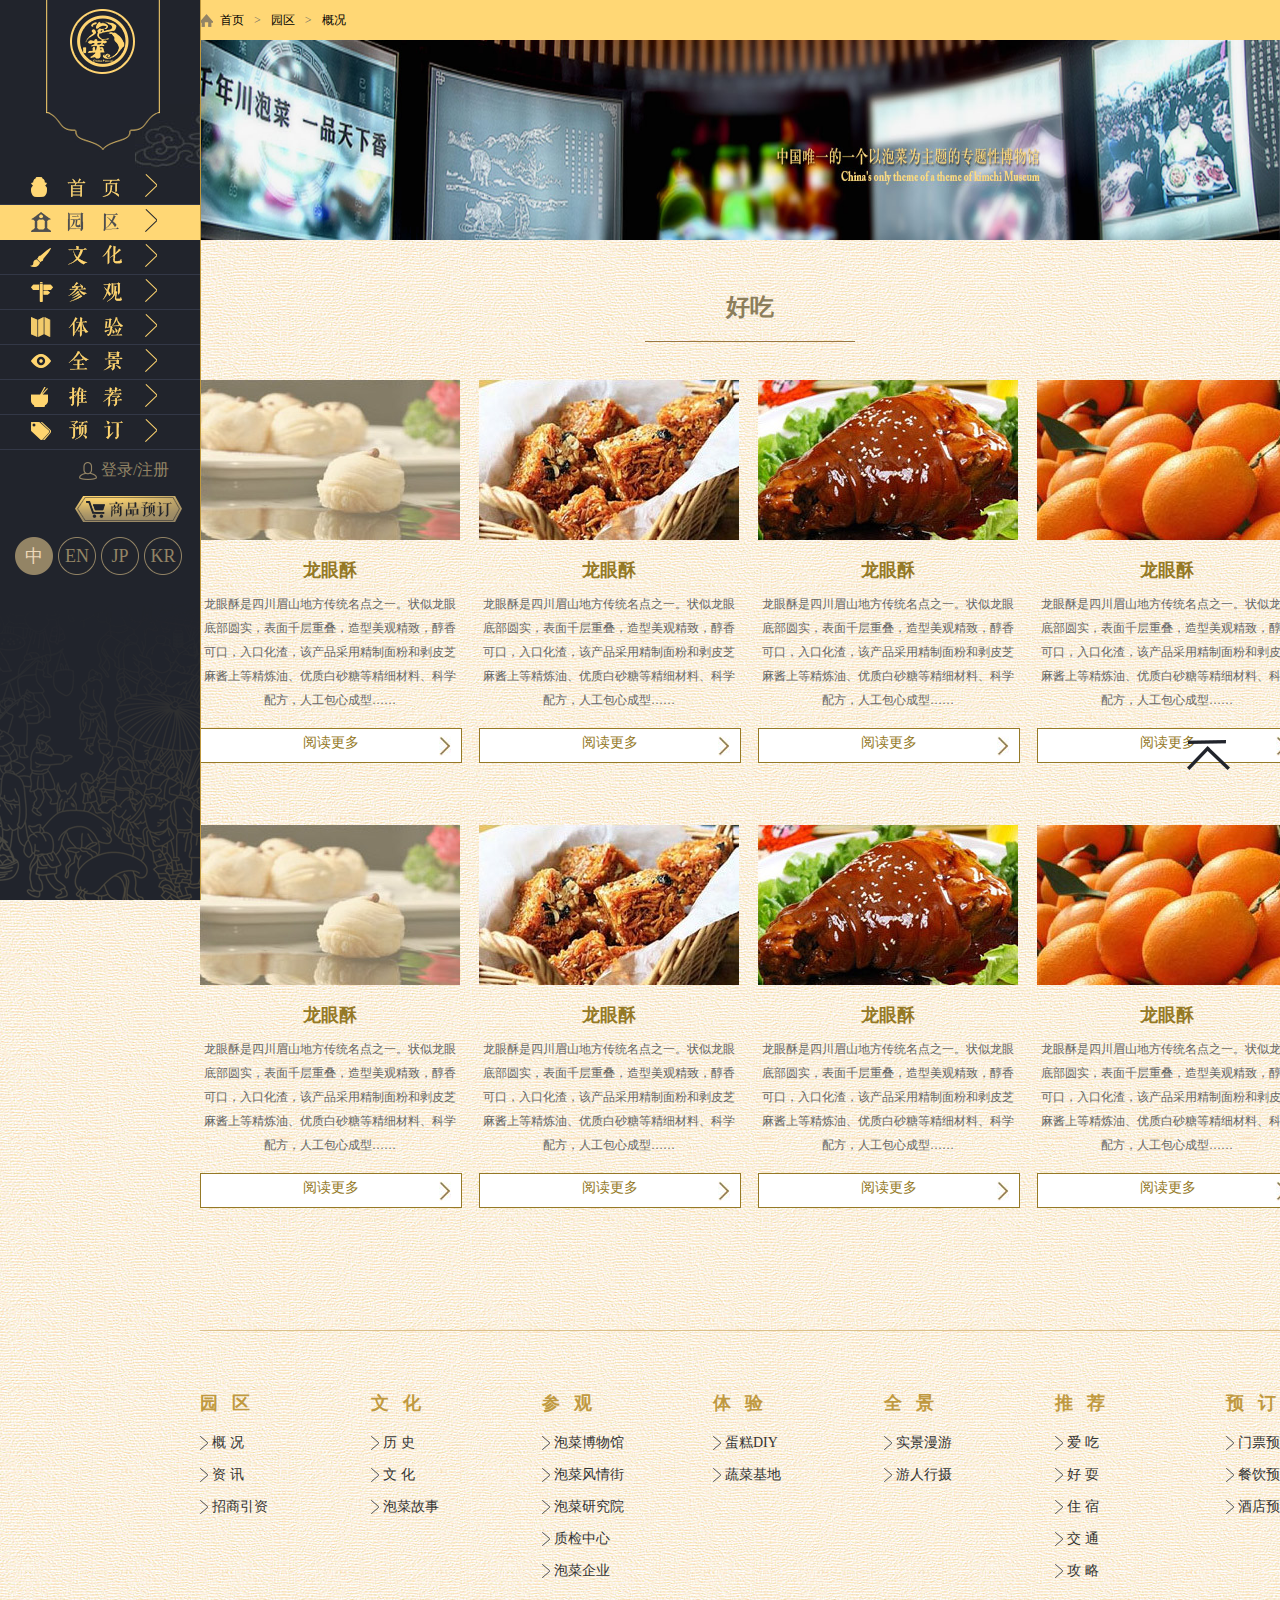
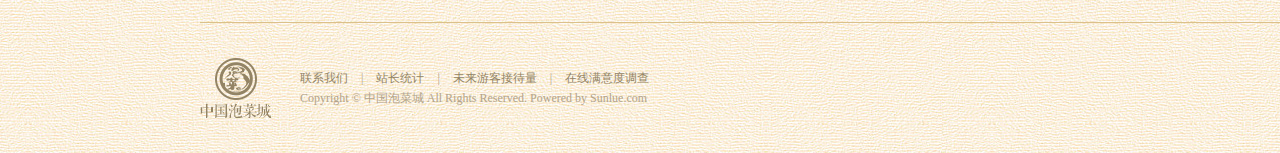
<file: 爱吃列表.html>
<!DOCTYPE html>
<html>
    <head>
        <meta charset="utf-8">
        <meta http-equiv="X-UA-Compatible" content="IE=edge,chrome=1">
        <meta name="viewport" content="width=device-width, initial-scale=1.0">
        <title>爱吃列表</title>
        <meta name="description" content="">
        <meta name="keywords" content="">
        <meta name="wap-font-scale" content="no">
        <link rel="stylesheet" href="css/cui.css" />
        <link rel="stylesheet" href="css/style.css" />
        <link rel="stylesheet" href="css/style-rel.css" />
        <script type="text/javascript" src="js/jquery.js"></script>
        <script type="text/javascript" src="js/lib.js"></script>
    </head>
<body>
    <!-- 左侧导航 -->
            <div class="slidernav">
                        <div class="logo">
                            <a href=""><img src="images/logo.png" alt=""></a>
                        </div>
                        <div class="nav-bg">
                        </div>
                        <div class="nav">
                            <ul>
                                <li><a href="" class="a1" ><span>首页</span><em></em></a>
                                    <dl class="nav-list dn">
                                        <dd><a href=""><span>概况</span></a></dd>
                                        <dd><a href=""><span>资讯</span></a></dd>
                                        <dd><a href=""><span>招商引资</span></a></dd>
                                    </dl>
                                </li>
                                <li  class="v1">
                                    <a class="a2" href=""><span>园区</span><em></em></a>
                                    <dl class="nav-list dn">
                                        <dd><a href=""><span>概况</span></a></dd>
                                        <dd><a href=""><span>资讯</span></a></dd>
                                        <dd><a href=""><span>招商引资</span></a></dd>
                                    </dl>
                                </li>
                                <li>
                                    <a class="a3" href=""><span>文化</span><em></em></a>
                                    <dl class="nav-list dn">
                                        <dd><a href=""><span>概况</span></a></dd>
                                        <dd><a href=""><span>资讯</span></a></dd>
                                        <dd><a href=""><span>招商引资</span></a></dd>
                                    </dl>
                                </li>
                                <li><a class='a4' href=""><span>参观</span><em></em></a></li>
                                <li><a class='a5' href=""><span>体验</span><em></em></a></li>
                                <li><a class='a6' href=""><span>全景</span><em></em></a></li>
                                <li><a class='a7' href=""><span>推荐</span><em></em></a></li>
                                <li><a class='a8' href=""><span>预定</span><em></em></a>
                                        <dl class="nav-list dn">
                                            <dd><a href=""><span>概况</span></a></dd>
                                            <dd><a href=""><span>资讯</span></a></dd>
                                            <dd><a href=""><span>招商引资</span></a></dd>
                                        </dl>
                                </li>
                            </ul>
                        </div>
                        <div class="info">
                            <a class="btn-login">登录/注册</a>
                            <a class="btn-order"></a>
                            <ul class="ul-language">
                                <li class="on"><a href="">中</a></li>
                                <li><a href="">EN</a></li>
                                <li><a href="">JP</a></li>
                                <li><a href="">KR</a></li>
                            </ul>
                        </div>
                    </div>
    <!-- 左侧导航 end -->
    <!-- 当前位置 -->
                <div class="cur">
                    <div class="wp">
                        <span><a href="">首页</a>><a href="">园区</a>><a href="">概况</a></span>
                   </div>
                </div>
    <!-- 当前位置 end -->

               <!-- banner -->
               <div class="ban" style="background-image:url(images/ban1.jpg);"></div>
               <!-- banner end -->

    <!-- 主体内容 -->
    
<div class="wp ovh " >
    <h2 class="tit-a3">
        好吃
    </h2>
    <ul class="ul-food">
        <li>
            <a href="" class="pic"><img src="images/food1.jpg" alt=""></a>       
            <h3><a href="">龙眼酥</a></h3>
            <p>
                龙眼酥是四川眉山地方传统名点之一。状似龙眼底部圆实，表面千层重叠，造型美观精致，醇香可口，入口化渣，该产品采用精制面粉和剥皮芝麻酱上等精炼油、优质白砂糖等精细材料、科学配方，人工包心成型……
            </p>
            <a href="" class="more">阅读更多</a>
        </li>
        <li>
            <a href="" class="pic"><img src="images/food2.jpg" alt=""></a>       

            <h3><a href="">龙眼酥</a></h3>
            <p>
                龙眼酥是四川眉山地方传统名点之一。状似龙眼底部圆实，表面千层重叠，造型美观精致，醇香可口，入口化渣，该产品采用精制面粉和剥皮芝麻酱上等精炼油、优质白砂糖等精细材料、科学配方，人工包心成型……
            </p>
            <a href="" class="more">阅读更多</a>
        </li>
        <li>
            <a href="" class="pic"><img src="images/food3.jpg" alt=""></a>       

            <h3><a href="">龙眼酥</a></h3>
            <p>
                龙眼酥是四川眉山地方传统名点之一。状似龙眼底部圆实，表面千层重叠，造型美观精致，醇香可口，入口化渣，该产品采用精制面粉和剥皮芝麻酱上等精炼油、优质白砂糖等精细材料、科学配方，人工包心成型……
            </p>
            <a href="" class="more">阅读更多</a>
        </li>
        <li>
            <a href="" class="pic"><img src="images/food4.jpg" alt=""></a>       

            <h3><a href="">龙眼酥</a></h3>
            <p>
                龙眼酥是四川眉山地方传统名点之一。状似龙眼底部圆实，表面千层重叠，造型美观精致，醇香可口，入口化渣，该产品采用精制面粉和剥皮芝麻酱上等精炼油、优质白砂糖等精细材料、科学配方，人工包心成型……
            </p>
            <a href="" class="more">阅读更多</a>
        </li>
        <li>
            <a href="" class="pic"><img src="images/food1.jpg" alt=""></a>       

            <h3><a href="">龙眼酥</a></h3>
            <p>
                龙眼酥是四川眉山地方传统名点之一。状似龙眼底部圆实，表面千层重叠，造型美观精致，醇香可口，入口化渣，该产品采用精制面粉和剥皮芝麻酱上等精炼油、优质白砂糖等精细材料、科学配方，人工包心成型……
            </p>
            <a href="" class="more">阅读更多</a>
        </li>
        <li>
            <a href="" class="pic"><img src="images/food2.jpg" alt=""></a>       

            <h3><a href="">龙眼酥</a></h3>
            <p>
                龙眼酥是四川眉山地方传统名点之一。状似龙眼底部圆实，表面千层重叠，造型美观精致，醇香可口，入口化渣，该产品采用精制面粉和剥皮芝麻酱上等精炼油、优质白砂糖等精细材料、科学配方，人工包心成型……
            </p>
            <a href="" class="more">阅读更多</a>
        </li>
        <li>
            <a href="" class="pic"><img src="images/food3.jpg" alt=""></a>       

            <h3><a href="">龙眼酥</a></h3>
            <p>
                龙眼酥是四川眉山地方传统名点之一。状似龙眼底部圆实，表面千层重叠，造型美观精致，醇香可口，入口化渣，该产品采用精制面粉和剥皮芝麻酱上等精炼油、优质白砂糖等精细材料、科学配方，人工包心成型……
            </p>
            <a href="" class="more">阅读更多</a>
        </li>
        <li>
            <a href="" class="pic"><img src="images/food4.jpg" alt=""></a>       

            <h3><a href="">龙眼酥</a></h3>
            <p>
                龙眼酥是四川眉山地方传统名点之一。状似龙眼底部圆实，表面千层重叠，造型美观精致，醇香可口，入口化渣，该产品采用精制面粉和剥皮芝麻酱上等精炼油、优质白砂糖等精细材料、科学配方，人工包心成型……
            </p>
            <a href="" class="more">阅读更多</a>
        </li>
    </ul>
       
</div>
<!-- 主体内容 end -->  

<!-- 底部开始 -->
<div class="footer">
    <div class="wp ovh">
        <div class="fd-nav">
            <dl>
                <dt>园 &nbsp; 区</dt>
                <dd>
                    <a href="">概 况</a>
                    <a href="">资 讯</a>
                    <a href="">招商引资</a>
                </dd>
            </dl> 
            <dl>
                <dt>文 &nbsp; 化</dt>
                <dd>
                    <a href="">历 史</a>
                    <a href="">文 化</a>
                    <a href="">泡菜故事</a>
                </dd>
            </dl> 
            <dl>
                <dt>参 &nbsp; 观</dt>
                <dd>
                    <a href="">泡菜博物馆</a>
                    <a href="">泡菜风情街</a>
                    <a href="">泡菜研究院</a>
                    <a href="">质检中心</a>
                    <a href="">泡菜企业</a>
                </dd>
            </dl> 
            <dl>
                <dt>体 &nbsp; 验</dt>
                <dd>
                    <a href="">蛋糕DIY</a>
                    <a href="">蔬菜基地</a>
                </dd>
            </dl> 
            <dl>
                <dt>全 &nbsp; 景</dt>
                <dd>
                    <a href="">实景漫游</a>
                    <a href="">游人行摄</a>
                </dd>
            </dl> 
            <dl>
                <dt>推 &nbsp; 荐</dt>
                <dd>
                    <a href="">爱  吃</a>
                    <a href="">好  耍</a>
                    <a href="">住  宿</a>
                    <a href="">交  通</a>
                    <a href="">攻  略</a>
                </dd>
            </dl> 
            <dl>
                <dt>预 &nbsp; 订</dt>
                <dd>
                    <a href="">门票预订</a>
                    <a href="">餐饮预订</a>
                    <a href="">酒店预订</a>
                </dd>
            </dl> 
        </div>
        <div class="c"></div>
        <div class="fd-copy">
            <div class="left-logo">
                <a href=""><img src="images/fd-logo.png" alt=""></a>
            </div>
            <div class="right-copy">
                <p>
                    <a href="">联系我们</a> | <a href="">站长统计</a> | <a href="">未来游客接待量</a> | <a href="">在线满意度调查</a>
                </p>
                <p>Copyright ©  中国泡菜城 All Rights Reserved. Powered by Sunlue.com</p>
            </div>
        </div>
    </div>
</div>
<!-- 返回顶部开始 -->
<div id="back-to-top">
    <a href=""><img src="images/back-to-top.png" alt=""></a>
</div>
<!-- 返回顶部结束 -->
<!-- 底部结束 -->
</body>
</html>
</file>
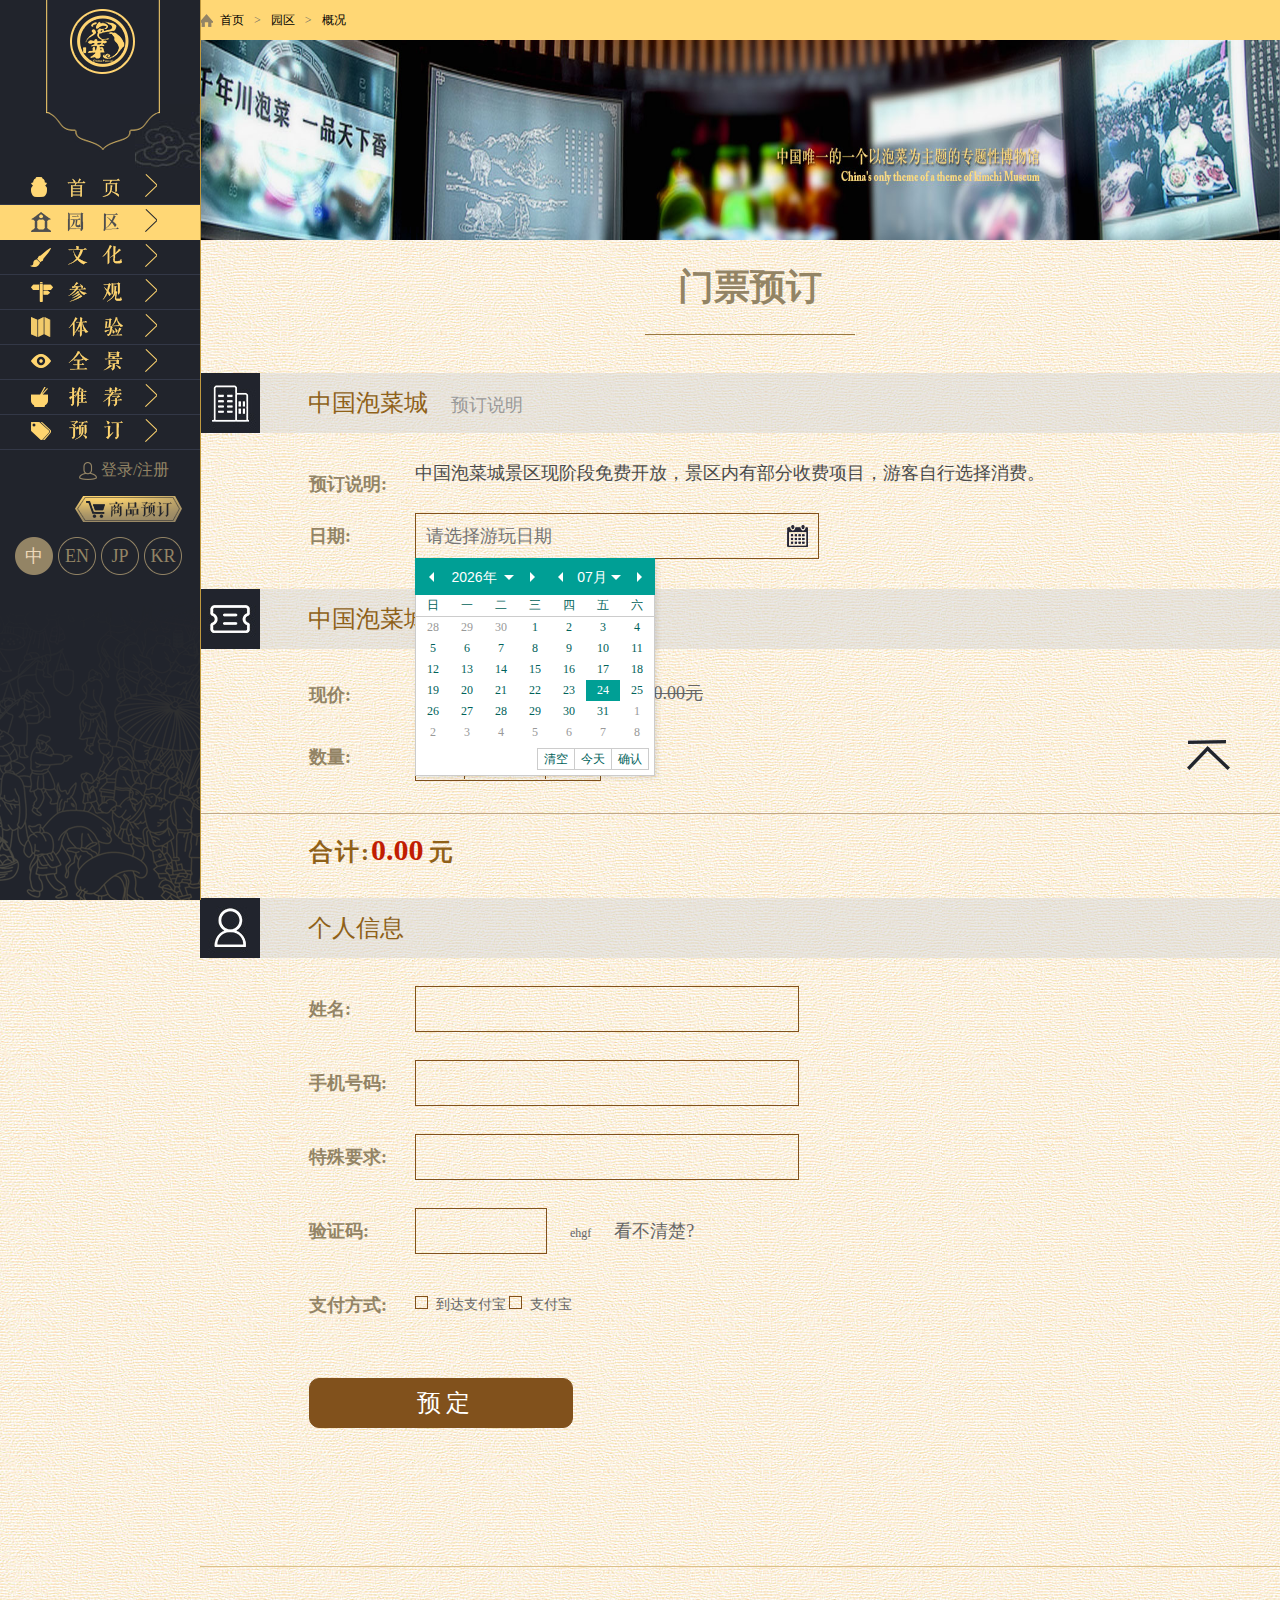
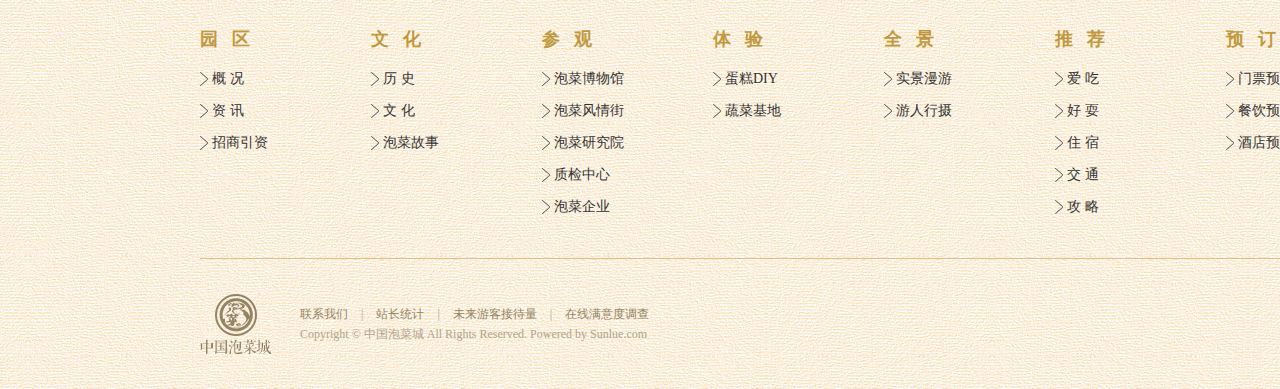
<file: 门票预订.html>
<!DOCTYPE html>
<html>
    <head>
        <meta charset="utf-8">
        <meta http-equiv="X-UA-Compatible" content="IE=edge,chrome=1">
        <meta name="viewport" content="width=device-width, initial-scale=1.0">
        <title>门票预订</title>
        <meta name="description" content="">
        <meta name="keywords" content="">
        <meta name="wap-font-scale" content="no">
        <link rel="stylesheet" href="css/cui.css" />
        <link rel="stylesheet" href="css/style.css" />
        <link rel="stylesheet" href="css/style-rel.css" />
        <script type="text/javascript" src="js/jquery.js"></script>
        <script type="text/javascript" src="js/lib.js"></script>
    </head>
        <!--[if IE]>
        <script src="js/html5.js"></script>
        <script src="js/respond.js"></script>
        <![endif]-->
    </head>
<body>
    <!-- 左侧导航 -->
            <div class="slidernav">
                        <div class="logo">
                            <a href=""><img src="images/logo.png" alt=""></a>
                        </div>
                        <div class="nav-bg">
                        </div>
                        <div class="nav">
                            <ul>
                                <li><a href="" class="a1" ><span>首页</span><em></em></a>
                                    <dl class="nav-list dn">
                                        <dd><a href=""><span>概况</span></a></dd>
                                        <dd><a href=""><span>资讯</span></a></dd>
                                        <dd><a href=""><span>招商引资</span></a></dd>
                                    </dl>
                                </li>
                                <li  class="v1">
                                    <a class="a2" href=""><span>园区</span><em></em></a>
                                    <dl class="nav-list dn">
                                        <dd><a href=""><span>概况</span></a></dd>
                                        <dd><a href=""><span>资讯</span></a></dd>
                                        <dd><a href=""><span>招商引资</span></a></dd>
                                    </dl>
                                </li>
                                <li>
                                    <a class="a3" href=""><span>文化</span><em></em></a>
                                    <dl class="nav-list dn">
                                        <dd><a href=""><span>概况</span></a></dd>
                                        <dd><a href=""><span>资讯</span></a></dd>
                                        <dd><a href=""><span>招商引资</span></a></dd>
                                    </dl>
                                </li>
                                <li><a class='a4' href=""><span>参观</span><em></em></a></li>
                                <li><a class='a5' href=""><span>体验</span><em></em></a></li>
                                <li><a class='a6' href=""><span>全景</span><em></em></a></li>
                                <li><a class='a7' href=""><span>推荐</span><em></em></a></li>
                                <li><a class='a8' href=""><span>预定</span><em></em></a>
                                        <dl class="nav-list dn">
                                            <dd><a href=""><span>概况</span></a></dd>
                                            <dd><a href=""><span>资讯</span></a></dd>
                                            <dd><a href=""><span>招商引资</span></a></dd>
                                        </dl>
                                </li>
                            </ul>
                        </div>
                        <div class="info">
                            <a class="btn-login">登录/注册</a>
                            <a class="btn-order"></a>
                            <ul class="ul-language">
                                <li class="on"><a href="">中</a></li>
                                <li><a href="">EN</a></li>
                                <li><a href="">JP</a></li>
                                <li><a href="">KR</a></li>
                            </ul>
                        </div>
                    </div>
    <!-- 左侧导航 end -->

    <!-- 当前位置 -->
                <div class="cur">
                    <div class="wp">
                        <span><a href="">首页</a>><a href="">园区</a>><a href="">概况</a></span>
                   </div>
                </div>
    <!-- 当前位置 end -->

               <!-- banner -->
               <div class="ban" style="background-image:url(images/ban1.jpg);"></div>
               <!-- banner end -->
               <!-- 主体内容 -->
    <div class="wp">
     <!-- 内页公用标题 -->
      <div class="tit-a1">
          门票预订
      </div>
      <!-- 内页公用标题 -->
      <div class="tickets-con">
        <form action="">
          <!-- 中国泡菜城预订说明 -->
          <dl class="dl-tick">
               <dt>
                    <h2>中国泡菜城</h2>
                    <span>预订说明</span>
               </dt>
               <dd>
                   <ul class="ul-tick">
                       <li>
                           <span>预订说明:</span>
                           <p>中国泡菜城景区现阶段免费开放，景区内有部分收费项目，游客自行选择消费。</p>
                       </li>
                       <li>
                           <span>日期:</span>
                           <div class="date date2">
                               <input class="laydate-icon" id="demo" placeholder="请选择游玩日期"> 
                           </div>
                       </li>
                   </ul>
               </dd>
           </dl> 
           <!-- 中国泡菜城预订说明 end-->
           <!-- 中国泡菜城景区门票 -->
          <dl class="dl-tick dl-tick2">
               <dt>
                    <h2>中国泡菜城景区门票</h2>
               </dt>
               <dd>
                   <ul class="ul-tick">
                       <li>
                           <span>现价:</span>
                           <div class="jiage"><strong>0.00</strong><em>元/人</em><s>原价：0.00元</s></div>
                       </li>
                       <li>
                           <span>数量:</span> 
                           <div class="buyNum">
                                <span class="minus disabled">—</span>
                                <input type="text" value="1">
                                <span class="plus">+</span>
                            </div>
                       </li>
                        <li class="li1">
                           <div class="jiage jiage2"><em>合计:</em><strong>0.00</strong><em>元</em></div>
                       </li>
                   </ul>
               </dd>
           </dl> 
           <!-- 中国泡菜城景区门票 end-->
            <!-- 个人信息 -->
          <dl class="dl-tick dl-tick3">
               <dt>
                    <h2>个人信息</h2>
               </dt>
               <dd>
                   <ul class="ul-tick">
                       <li>
                           <span>姓名:</span>
                           <div class="date">
                               <input type="text"> 
                           </div>
                       </li>
                       <li>
                           <span>手机号码:</span>
                           <div class="date">
                               <input type="text"> 
                           </div>
                       </li>
                       <li>
                           <span>特殊要求:</span>
                           <div class="date">
                               <input type="text"> 
                           </div>
                       </li>
                       <li>
                           <span>验证码:</span>
                           <div class="date yan">
                               <input type="text">
                               <em>ehgf</em> 
                               <strong>看不清楚?</strong>
                           </div>
                       </li>
                       <li>
                           <span>支付方式:</span>
                           <div class="date radios">
                                <input type="radio" name="radio1"><em>到达支付宝</em>
                                <input type="radio" name="radio1"><em>支付宝</em>  
                                
                           </div>
                           <div class="btn">
                               <input type="button" value="预定">
                           </div>
                       </li>
                   </ul>
               </dd>
           </dl> 
           <!-- 个人信息 end-->
        </form>
    </div>
</div>
<!-- 主体内容 end --> 
<!-- 底部开始 -->
<div class="footer">
    <div class="wp ovh">
        <div class="fd-nav">
            <dl>
                <dt>园 &nbsp; 区</dt>
                <dd>
                    <a href="">概 况</a>
                    <a href="">资 讯</a>
                    <a href="">招商引资</a>
                </dd>
            </dl> 
            <dl>
                <dt>文 &nbsp; 化</dt>
                <dd>
                    <a href="">历 史</a>
                    <a href="">文 化</a>
                    <a href="">泡菜故事</a>
                </dd>
            </dl> 
            <dl>
                <dt>参 &nbsp; 观</dt>
                <dd>
                    <a href="">泡菜博物馆</a>
                    <a href="">泡菜风情街</a>
                    <a href="">泡菜研究院</a>
                    <a href="">质检中心</a>
                    <a href="">泡菜企业</a>
                </dd>
            </dl> 
            <dl>
                <dt>体 &nbsp; 验</dt>
                <dd>
                    <a href="">蛋糕DIY</a>
                    <a href="">蔬菜基地</a>
                </dd>
            </dl> 
            <dl>
                <dt>全 &nbsp; 景</dt>
                <dd>
                    <a href="">实景漫游</a>
                    <a href="">游人行摄</a>
                </dd>
            </dl> 
            <dl>
                <dt>推 &nbsp; 荐</dt>
                <dd>
                    <a href="">爱  吃</a>
                    <a href="">好  耍</a>
                    <a href="">住  宿</a>
                    <a href="">交  通</a>
                    <a href="">攻  略</a>
                </dd>
            </dl> 
            <dl>
                <dt>预 &nbsp; 订</dt>
                <dd>
                    <a href="">门票预订</a>
                    <a href="">餐饮预订</a>
                    <a href="">酒店预订</a>
                </dd>
            </dl> 
        </div>
        <div class="c"></div>
        <div class="fd-copy">
            <div class="left-logo">
                <a href=""><img src="images/fd-logo.png" alt=""></a>
            </div>
            <div class="right-copy">
                <p>
                    <a href="">联系我们</a> | <a href="">站长统计</a> | <a href="">未来游客接待量</a> | <a href="">在线满意度调查</a>
                </p>
                <p>Copyright ©  中国泡菜城 All Rights Reserved. Powered by Sunlue.com</p>
            </div>
        </div>
    </div>
</div>
<!-- 返回顶部开始 -->
<div id="back-to-top">
    <a href=""><img src="images/back-to-top.png" alt=""></a>
</div>
<!-- 返回顶部结束 -->
<!-- 底部结束 -->
<!-- 日期控件 js-->
 <script type="text/javascript" src="js/js/laydate.js"></script>
    <script type="text/javascript">
    $(document).ready(function(){
            !function(){
                laydate.skin('molv');//切换皮肤，请查看skins下面皮肤库
                laydate({elem: '#demo'});//绑定元素
            }();
    })


     $(document).ready(function(){
         $('.buyNum').each(function(){
                var _val = $(this).find('input').val()*1;
                if( _val == 1 ){
                    $(this).find('.minus').addClass('disabled');
                }
         });
        $('.buyNum .minus').click(function(){
            var _val = $(this).next('input').val()*1 - 1;
            if( _val>0 ){
                $(this).next('input').val(_val);
            }else{
                $(this).addClass('disabled');
            }
        });
        $('.buyNum .plus').click(function(){
            var _val = $(this).prev('input').val()*1 + 1;
            $(this).prev('input').val(_val);
            $(this).parents('.buyNum').find('.minus').removeClass('disabled');
        });

     });
    </script>
</body>
</html>
</file>
<file: css/cui.css>
/* 5811.com.cn */ 
body, h1, h2, h3, h4, h5, h6, hr, p, blockquote, dl, dt, dd, ul, ol, li, pre, form, fieldset, legend, button, input, textarea, th, td { margin:0; padding:0; } 
body, button, input, select, textarea { font:12px/1.5tahoma, arial, \5b8b\4f53; } 
h1, h2, h3, h4, h5, h6{ font-size:100%; } 
address, cite, dfn, em, var { font-style:normal; } 
code, kbd, pre, samp { font-family:couriernew, courier, monospace; } 
small{ font-size:12px; } 
ul, ol { list-style:none; } 
a { text-decoration:none; } 
a:hover { text-decoration:underline; } 
sup { vertical-align:text-top; } 
sub{ vertical-align:text-bottom; } 
legend { color:#000; } 
fieldset, img { border:0; } 
button, input, select, textarea { font-size:100%; } 
table { border-collapse:collapse; border-spacing:0; } 
.clear{clear:both; display:block; overflow:hidden; visibility:hidden; width:0; height:0; } .l,.col-l,.col_l,.col-c,.col_c{float:left; } .r,.col-r,.col_r,dt span,.ul-txt li span,.ul_txt li span{float:right; } .c{clear:both; } .n,em{font-weight:normal; font-style:normal; } .b{font-weight:bold; } .i{font-style:italic; } .fa{font-family:Arial; } .fg{font-family:Georgia; } .ft{font-family:Tahoma; } .fl{font-family:Lucida Console; } .fs{font-family:'宋体'; } .fw{font-family:'微软雅黑'; } .tc{text-align:center; } .tr{text-align:right; } .tl{text-align:left; } .tdu{text-decoration:underline; } .tdn,.tdn:hover,a.tdl:hover{text-decoration:none; } .fc0{color:#000000; } .fc3{color:#333333; }
.fc6{color:#666666; } .fc9{color:#999999; } .fcr{color:red; } .fcw{color:white; } .fcb{color:blue; } .fcg{color:green; } .f0{font-size:0; } .f10{font-size:10px; } .f12{font-size:12px; } .f13{font-size:13px; } .f14{font-size:14px; } .f16{font-size:16px; } .f20{font-size:20px; } .f24{font-size:24px; } .vm{vertical-align:middle; } .vtb{vertical-align:text-bottom; } .vt{vertical-align:top; } .vn{vertical-align:-2px; } .vimg{margin-bottom:-3px; } .m0{margin:0; } .ml0{margin-left:0; } .ml5{margin-left:5px; } .ml10{margin-left:10px; } .ml20{margin-left:20px; } .mr0{margin-right:0; } .mr5{margin-right:5px; } .mr10{margin-right:10px; } .mr20{margin-right:20px; } .mt5{margin-top:5px; } .mt10{margin-top:10px; } .mt20{margin-top:20px; } .mb5{margin-bottom:5px; } .mb10{margin-bottom:10px; } .mb20{margin-bottom:20px; } .ml-1{margin-left:-1px; } .mt-1{margin-top:-1px; } .p1{padding:1px; } .pl5{padding-left:5px; } .p5{padding:5px; } .pt5{padding-top:5px; } .pr5{padding-right:5px; } .pb5{padding-bottom:5px; }
.p10{padding:10px; } .pl10{padding-left:10px; } .pt10{padding-top:10px; } .pr10{padding-right:10px; } .pb10{padding-bottom:10px; } .p20{padding:20px; } .pl20{padding-left:20px; } .pt20{padding-top:20px; } .pr20{padding-right:20px; } .pb20{padding-bottom:20px; } .rel,.pr{position:relative; } .abs,.pa{position:absolute; } .dn{display:none; } .db{display:block; } .dib{-moz-inline-stack:inline-block; display:inline-block; } .di{display:inline; } .ovh{overflow:hidden; } .ovs{overflow:scroll; } .vh{visibility:hidden; } .vv{visibility:visible; } .lh14{line-height:14px; } .lh16{line-height:16px; } .lh18{line-height:18px; } .lh20{line-height:20px; } .lh22{line-height:22px; } .lh24{line-height:24px;} .fix{*zoom:1; } .fix:after,.fix:before{display:block; content:"clear"; height:0; clear:both; overflow:hidden; visibility:hidden; } .z{_zoom:1; } .h1{height:1px; } .h5{height:5px; } .h10,.h{height:10px; } .h15{height:15px; } .h20{height:20px; }
.h1,.h5,.h10,.h15,.h20,.h{font-size:0px; line-height:0; overflow:hidden; clear:both; }
</file>
<file: css/style.css>
/* 公共 ----------------------------------------------------- */
h1,h2,h3,h4,h5,h6{font-weight: normal;}
body{color: #666;background-color: #fff;margin-left:200px;background:url(../images/body-bg.jpg) repeat;min-width: 320px;font-size: 12px;font-family: "微软雅黑";}
img{max-width: 100%;}
a,img,li{-o-transition:.3s;
-ms-transition:.3s;
-moz-transition:.3s;
-webkit-transition:.3s;
transition:.3s;}
input[type="button"],
input[type="submit"]{cursor: pointer;}
button{cursor: pointer;}
a:hover img{
    opacity: .8;
    -ms-filter:'progid:DXImageTransform.Microsoft.Alpha(Opacity= 80)';
    filter:progid:DXImageTransform.Microsoft.Alpha(Opacity=80);
}
input,input[type="button"],input[type="submit"],input[type="reset"],button{
    -webkit-appearance: none;
    outline: none;
	border:0;
}
a{
    color: #333;
}
a:hover{
    color: #2c84ba;
    text-decoration: none;
}
/* 布局 */
.wp{ width:1100px; margin:0 auto;}
/* 通用模块 -------------------------------------------------- */



 .cur{
    width:100%;
    height:40px;
    background-color:#ffd775;
}
 .cur span{
    padding-left:10px;
    background:url(../images/icon-home.png)left center no-repeat;
    display:inline-block;
}
 .cur  a{
    padding:0  10px;
    font-size:12px;
    color:#000;
    line-height:40px;
    display:inline-block;
}
 .cur  a:hover{
    color:#5b513e;
    text-decoration:underline;
}
.ban{
        height:200px;
        background-position:center center;
        background-repeat: no-repeat;
        background-size:100%  100%;
}
.slidernav{
    position:fixed;
    top:0;
    left:0;
    width:200px;
    height:100%;
    min-height: 700px;
    border-right:1px solid #c0993f;
    background:url(../images/sliderbg2.png) #21242c  left  bottom  no-repeat;
}
.slidernav .logo{
    height:200px;
    text-align:center;
    background: #21242c url(../images/sliderbg1.jpg)  135px  bottom  no-repeat;
}
.logo img{
    width:120px;
    height:152px;
    overflow:hidden;
}
.slidernav  .nav li {
    width:200px;
    height:34px;
    position:relative;
    padding-top: 9px;
    border-bottom:1px solid #333847;
}
.slidernav  .nav li>a{
    background: url('../images/navlistbg1.png') no-repeat;
    margin-left: 30px;
    font-size:0;
    text-align:center;
    display:block;
    height: 34px;
}
.slidernav  .nav  li>a em{
    margin-left:114px;
    width:13px;
    height:23px;
    display:inline-block;
    background:url(../images/icon-nav.png) center center no-repeat;
}

.slidernav  .nav  li>a:hover em{
   
    background:url(../images/icon-navh.png) center center no-repeat;
}
.slidernav  .nav  li.v1>a{
    background-image: url('../images/navlistbg1-black.png');
    background-repeat:no-repeat;
}
.slidernav  .nav  li.v1{
    background-color:#ffd775;
    border-bottom:1px solid #ffd775;
}

.slidernav  .nav  li.v1>a em,.slidernav  .nav li:hover>a em{
    margin-left:114px;
    width:13px;
    height:23px;
    display:inline-block;
    background:url(../images/icon-navh.png) center center no-repeat;
}

.slidernav  .nav li:hover>a{
    background-image: url('../images/navlistbg1-black.png') ;
}
.slidernav  .nav li:hover,.slidernav .nav li.v1{
    background-color: #ffd775;
}
.slidernav  .nav li .a1{
    background-position: 0 0;
}
.slidernav  .nav li .a2{
    background-position: 0 -70px;
}
.slidernav  .nav li .a3{
    background-position: 0 -142px;
}
.slidernav  .nav li .a4{
    background-position: 0 -210px;
}
.slidernav  .nav li .a5{
    background-position: 0 -280px;
}
.slidernav  .nav li .a6{
    background-position: 0 -351px;
}
.slidernav  .nav li .a7{
    background-position: 0 -421px;
}
.slidernav  .nav li .a8{
    background-position: 0 -492px;
}
.slidernav  .nav li dl{
    position:absolute;
    left:200px;
    top:0px;
   
}
.slidernav .nav-list{
    width:200px;
}
.slidernav .nav-list dd{
    width:200px;
}
.slidernav .nav-list dd a{
    width:180px;
    padding-left:20px;
    height:46px;
    font-size:14px;
    color:#000;
    display:block;
  
    text-align:left;
}
.nav-list dd  span{
    width:143px;
    height:46px;
    line-height: 46px;
    display:inline-block;
    padding-left:37px;
    background:url(../images/icon-navlist.png) 15px center no-repeat;
}
.slidernav .nav-list dd a:hover span{
    background-color:#ffd775;
}

.nav-bg{
    width:254px;
    height:100%;
    position:absolute;
    left:201px;
    top:0;
    background-color:#f7ede5;
    opacity:0.7;
    display:none;
    box-shadow: 0 2px 5px #323232;
}
.slidernav .info{
    padding-top:50px;
    width:200px;
    height:105px;
    
}

.slidernav .info  .btn-login{
    padding-left:22px;
    font-size:16px;
    color:#938465;
    display:block;
    margin-left:79px;
    margin-bottom:15px;
    background:url(../images/icon-login.png) left center no-repeat;
}
.slidernav .info  .btn-login:hover{
    text-decoration:underline;
}

.slidernav .btn-order{
    width:107px;
    height:26px;
    margin-left:75px;
    display:block;
    background:url(../images/icon-order.png)left center no-repeat;
    margin-bottom:15px;
}
        
.ul-language{
    padding-left:15px;
    height:38px;
}
.ul-language li{
    float:left;
    margin-right:5px;
}
.ul-language li a{
    width:38px;
    height:38px;
    font-size:18px;
    color:#938465;
    line-height:38px;
    display:inline-block;
    text-align:center;
    background:url(../images/icon-circle1.png) center center no-repeat;
}
.ul-language li a:hover,.ul-language li.on a{
    color:#eed9ba;
    background:url(../images/icon-circle2.png) center center no-repeat;
}



/*李梅菊*/
.tit-a1{
	font-size: 36px;
	color: #938465;
	font-weight: bold;
	text-align: center;
	height: 95px;
	line-height: 95px;
	margin-bottom: 38px;
	background: url(../images/tit-bg1.jpg) no-repeat center bottom;
}
.tit-a3{
	font-size: 24px;
	background: none;
	margin-bottom: 0;
}
/*门票预订*/
.dl-tick{
	margin-bottom: 30px;
}
/*中国泡菜城预订说明*/
.dl-tick dt{
	height: 60px;
	background:url(../images/ico-tic1.jpg) no-repeat left top rgba(213,213,213,0.5);
}

.dl-tick dt h2{
	font-size: 24px;
	line-height: 60px;
	padding-left: 108px;
	color: #8f6118;
	display: inline-block;
}
.dl-tick dt span{
	display: inline-block;
	float: none;
	font-size: 18px;
	color: #999;
	margin-left: 20px;
}
.ul-tick{
	/*padding-left: 109px;*/
}
.ul-tick li{
	margin-top: 28px;
	padding-left: 109px;
}
.ul-tick li span{
	width: 80px;
	font-size: 18px;
	line-height: 46px;
	color: #938465;
	font-weight: bold;
	float: left;
	margin-right: 26px;
}
.ul-tick li p{
	display: inline-block;
	font-size: 18px;
	color: #4c4c4c;
}
.ul-tick li .date{
	display: inline-block;
	position: relative;
}
.ul-tick li .date a{
	display: inline-block;
	width: 21px;
	height: 22px;
	position: absolute;
	right: 18px;
	top: 13px;
	background: url(../images/date.png) no-repeat;
}
.ul-tick li input{
	width: 372px;
	border:none;
	height:44px;
	font-size: 18px;
	color: #666;
	padding-left: 10px;
	background-color: transparent;
	border:1px solid #81511c;
	outline: none;
}
/*中国泡菜城景区门票*/
.dl-tick2 dt{
	background-image:url(../images/ico-tic2.jpg); 
}
.jiage{
 	margin-top: -5px;
 }
.jiage strong{
	font-size: 30px;
	color: #c11d02;
	font-weight: bold;
	margin-right: 5px;
}
.jiage em{
	font-size: 18px;
	color: #938465;
	font-weight: bold;
	letter-spacing: 2px
}
.jiage2 em{
	font-size: 24px;
	color: #8f6118;
}
.jiage s{
	font-size: 18px;
	color: #666;
	margin-left: 80px;
}
.dl-tick2 .ul-tick li input{
	width: 80px;
	height: 44px;
	text-align: center;
	padding-left: 0;
	float: left;
	font-size: 24px;
	color: #4c4c4c;
	border-top: 0;
	border-bottom: 0;
}
.dl-tick2 .buyNum{
	width: 184px;
	height: 45px;
	display: inline-block;
	border:1px solid #81511c;
}
.dl-tick2 .buyNum span{
	margin-right: 0;
	float: left;
	width: 48px;
	color: #4c4c4c;
	text-align: center;
	line-height: 44px;
	cursor: pointer;
	height: 44px;
}
.ul-tick .li1{
	padding-left: 0;
	border-top:1px solid #c0a785; 
	padding-top: 24px;
}
.ul-tick .li1 .jiage2{
	padding-left: 109px;
}
/*个人信息*/
.dl-tick3{
	margin-bottom: 138px;
}
.dl-tick3 dt{
	background-image:url(../images/ico-tic3.jpg); 
}
.dl-tick3 .yan input{
	width: 120px;
}
.dl-tick3 .yan em{
	margin: 0 20px;
}
.dl-tick3 .yan strong{
	font-size: 18px;
	color: #666;
	font-weight: normal;
}
.dl-tick3 .radios{
	line-height: 46px;
}
.dl-tick3 .radios input{
	width: 13px;
	height: 13px;
}
.dl-tick3 .radios em{
	font-size: 14px;
	color: #666;
	margin-left: 8px;
}
.dl-tick3 .btn input{
	margin-top: 50px;
	width: 264px;
	height: 50px;
	font-size: 24px;
	color: #fff;
	letter-spacing:5px;
	border-radius: 10px;
	background:#81511c;
}
/*图文-幻灯片展示*/
.pic-news{
	margin-bottom: 220px;
}
.game163{
	overflow: hidden;
	height: 552px;
}
.game163 .bigImg {
	float: left;
	width: 838px;
	height: 552px;
	overflow: hidden;
}
.game163 .smallImg{
	width: 221px;
	float: right;
	padding-top:46px;
	position: relative;
}
.game163 .smallImg li{
	width: 220px;
	height: 155px;
	overflow: hidden;
}
.game163 .smallImg a{
	width: 221px;
	height: 37px;
	display: inline-block;
	position: absolute;
}
.game163 .smallImg .sPrev{
	z-index: 999;
	top: 0;
	left: 0;
	background:url(../images/ico-prev.png) no-repeat center center rgba(129,81,28,0.3);
}
.game163 .smallImg .sNext{
	z-index: 999;
	left: 0;
	bottom: -40px;
	background:url(../images/ico-next.png) no-repeat center center rgba(129,81,28,0.3);
}



/*丁柯文*/
/*新闻视频*/
.ul-tab{
   overflow: hidden;
   text-align: center;
   margin-top: 35px; 
}
.ul-tab li{
    float: left;
    margin-right: 40px;
}
.ul-tab li a{
    display: block;
    width:143px;
    height: 45px; 
    font-size: 18px;
    line-height: 45px;
    color: #938465;
    background: url(../images/tit-bg1.png)no-repeat center;
}
.ul-tab .on a{
    font-weight: bold;
    color: #805f0f;
}
.ul-tab li a:hover{
     font-weight: bold;
    color: #805f0f;
}
.ul-pic{
    overflow: hidden;
    text-align: center;
    padding-top: 40px;
    margin: 0 -15px;

}
.ul-pic li{
    float: left;
    margin: 0 15px;
}
.ul-pic li .pic{
    width: 345px;
    height: 230px;
    overflow: hidden;
}
.ul-pic li p{
    display: block;
    width: 100%;
    height: 55px;
    font-size: 18px;
}

 /*专家列表*/
.ul-expert_imgtxt{
   overflow: hidden;
   padding-top: 50px;
   margin: 0 -10px; 
}
.ul-expert_imgtxt li{
    float: left;
    width: 540px;
    height: 185px;
    margin: 0 10px 20px;
    overflow: hidden;
    background: url(../images/zhuanjia-bg.jpg)no-repeat center;
}
.ul-expert_imgtxt li .img{
    float: left;
    padding: 11px 0 0 10px;
}
.ul-expert_imgtxt li .txt{
    width: 252px;
    padding-right: 10px;
    float: right;
}
.ul-expert_imgtxt li .txt span{
    display: block;
    padding-top: 30px;
    margin-bottom: 10px;
    font-size: 24px;
    color: #fff;
    font-weight: bold;
}
.ul-expert_imgtxt .txt p a{
line-height: 24px;
font-size: 14px;
color: #fff;
}
.ul-expert_imgtxt li:hover{
    background: url(../images/zhuanjia-bg_hover.jpg)no-repeat center;
}
/*游人行摄*/
#blocklist .item{
overflow: hidden;
padding: 10px 10px 5px;
text-align: center;
background: url(../images/border-img.png);
}
#blocklist .item span{
display: inline-block;
position: absolute;
left: 10px;
right: 10px;
bottom: 8px;
 height: 30px;
 width: 94%;
 font-size: 20px;
 z-index: 5;
background: rgba(0,0,0,.6);
}
#blocklist .item span a{
    display: block;
     color: #fff;
}
/*底部====*/
.footer{
    margin-top: 60px;
    margin-bottom: 35px;
    border-top: 1px solid #dbc08a;
}
.fd-nav{
    overflow: hidden;
    width: 1200px;
    padding-top: 60px;
    margin-bottom: 35px;
}
.fd-nav dl{
    float: left;
    width: 171px;
}
.fd-nav dt{
margin-bottom: 12px;
font-size: 18px;
font-weight: bold;
color: #c0993f;
}
.fd-nav dd a{
    display: block;
    padding-left: 12px;
    font-size: 14px;
    line-height: 32px;
    background: url(../images/dayuhao.png)no-repeat left center;
}
.fd-nav dd a:hover{
    color: #9a773f;
    text-decoration: underline;
    background: url(../images/dayuhao-hover.png)no-repeat left center;
}
.fd-copy{
    border-top: 1px solid #dbc08a;
    padding-top: 35px;
}
.fd-copy .left-logo{
    float: left;
    width: 100px;
    height: 60px;
    overflow: hidden;
}
.fd-copy .right-copy{
    padding-top: 10px;
    float: left;
    line-height: 1.7em;
}
.fd-copy .right-copy  p{
    color: #b2a38a;
}
.fd-copy .right-copy  p a{
    display: inline-block;
    margin: 0 10px;
    color: #938465;
}
.fd-copy .right-copy  p a:first-child{
    margin-left: 0px;
}
.fd-copy .right-copy p a:hover{
    text-decoration: underline;
}
/*返回顶部*/
#back-to-top{
    position: fixed;
    right: 50px;
    bottom:130px;
    width: 43px;
    height: 30px;
}
/*马立军*/
/*爱吃列表*/
.tit-a3{
    text-align: center;
    padding-bottom: 10px;
    line-height:25px;
    font-size: 24px;
    color: #8c7e5b;
    padding-top: 55px;
    font-weight: bold;
    height: 37px;
    margin-bottom: 38px;
    background: url(../images/tit-bg1.jpg) no-repeat center bottom;
}

.ul-food{
    width: 1200px;
}
.ul-food li{
    float: left;
    width: 260px;
    height: 445px;
    margin-right: 19px;  
}
.ul-food .pic{
    display: block;
    width: 260px;
    height: 160px;
    overflow: hidden;
}
.ul-food h3{
    text-align: center;
    padding-top: 18px;
}
.ul-food h3 a{
    font-size: 18px;
    font-weight: bold;
    color: #957926;
}
.ul-food p{
    padding-top: 10px;
    font-size: 12px;
    line-height: 24px;
    text-align: center;
}
.ul-food .more{
    font-size: 14px;
    height: 28px;
    color: #957926;
    display: inline-block;
    width: 100%;
    margin-top: 16px;
    border: 1px solid #957926;
    text-align: center;
    padding-top: 5px;
    background: #fff url(../images/arrow.jpg) no-repeat right 10px center;
}
/*鼠标hover*/
.ul-food li:hover h3 a{
    color: #b0290b;
}
.ul-food li:hover .more{
    border: 1px solid #b0290b;
}

/*泡菜故事*/
.tit-a2{
    color: #9d702e;
    font-size: 30px;
    color: #8c7e5b;
    background:  url(../images/titbg.png)  0 bottom no-repeat;
}
.ul-story {
    width: 1200px;
}

.ul-story li{
    position: relative;
    margin-right: 10px;
    margin-bottom: 20px;
    padding: 24px;
 float: left;
 width: 310px;
 height: 352px;
 background: url(../images/storybg.png) no-repeat center center;
 border: 1px solid #bea77a;
}
.ul-story h3{
    padding-top: 6px;
}
.ul-story h3 a{
    font-size: 22px;
    font-weight: bold;
    color: #aa7622;
}
.ul-story p{
    padding-top: 8px;
    line-height: 18px;
}
.ul-story .more{
    position: absolute;
    bottom: 25px;
    right: 24px;
    float: right;
    display: block;
    width: 64px;
    height: 21px;
    text-align: center;
    padding-top: 3px;
    background: url(../images/stbg.png) no-repeat;

}
/*鼠标hover*/
.ul-story li:hover {
    border: 1px solid #b0290b;
    box-shadow: 3px 3px 3px #c1b5a6;
}
.ul-story li:hover .more{
    color: #b62504;
}


/*张许*/
/*单页内容 */
.txt-single{
    padding-top:35px;
}
.txt-single .single-list{
    height:45px;
}
.single-list li{
    float:left;
    margin-right:35px;
    width:143px;
    text-align:center;
}
.single-list li a{
    width:143px;
    line-height:45px;
    font-size:18px;
    color:#938465;
    display:inline-block;
    font-weight:normal;
    background:url(../images/tit-bg1.png) center center no-repeat;
}
.single-list li a:hover,.single-list li.on a{
    font-weight:bolder;
    color:#805f0f;
}
.single-con{
    padding-top:49px;
}
.single-con .single-map{
    width:110px;
    height:460px;
}
.single-con .single-contact{
    margin-top:30px;
}
.single-con .single-contact p{
    font-size:18px;
    color:#938465;
    font-weight:normal;
    padding-bottom:7px;
}

.single-setting h2{
    font-size:24px;
    padding-bottom:10px;
    color:#938465;
}
.single-setting p{
    font-size:12px;
    color:#3d3d3d;
    line-height:24px;
    
}
/*新闻列表页*/
.hot-news{
    margin-top:45px;
    height:265px;
    background-color:#c0993f;
}
.hot-news .pic{
    width:400px;
    height:265px;
    position:relative;
}

.hot-news .pic img{
    width:400px;
    height:265px;
    overflow:hidden;
}

.hot-news .pic-info{
    position:absolute;
    bottom:0;
    left:0;
    width:400px;
    height:24px;
    line-height:24px;
    text-align:center;
    background-color:#000;
    opacity:0.5;
}
.hot-news .pic-info p{
    font-size:12px;
    color:#fff;
}
.hot-news  .txt{
    padding:20px  30px  0   45px;
    width:625px;

}
.hot-news .tit{
    clear:both;
    height:26px;
    line-height:26px;
    margin-bottom:20px;
}
.hot-news .tit h3 {
    width:540px;
    font-size:20px;
    color:#fff;
    display:inline-block;
    text-overflow: ellipsis;
}
.hot-news .tit h3 a{
    color:#fff;
}
.hot-news .tit h3 a:hover{
    color:#fff;
    text-decoration:underline;
}
.hot-news .tit span{
    width:85px;
    font-size:14px;
    color:#fff;
    display:inline-block;
}
.hot-news  .txt-p2{
    height:120px;
    overflow:hidden;
}
.hot-news  .txt p{
    font-size:12px;
    color:#f2f2f2;
    line-height:24px;
}

.ul-news{
    padding-top:10px;
}
.ul-news  li{margin-top:25px;}
.ul-news  li  .con{
    padding:15px  30px 0 30px;
    width:1040px;
    height:120px;
    display:block;
    border-bottom:2px  dotted #c0993f;
}
.ul-news  .con .tit{
    height:26px;
    margin-bottom:10px;
}
.ul-news  .con .tit h3{
    float:left;
    width:900px;
    font-size:20px;
    color:#333;
    display:inline-block;
}

.ul-news  .con .tit span{
    float:right;
    font-size:14px;
    width:140px;
    color:#333;
    text-align:right;
    display:inline-block;
}

.ul-news  .txt-info  p{
    font-size:12px;
    color:#666;
    line-height:20px;
    height:68px;
    overflow:hidden;
}
.ul-news  .txt-info  p img{
    float:left;
    padding-right:10px;
    width:102px;
    height:68px;
    overflow:hidden;
}
.ul-news li .con:hover{
    background-color:#ecdabe;
}


.pages{
    padding:50px 0  190px 0;
    height:38px;
    text-align:center;
}
.ul-pages{
    height:38px;
    display:inline-block;
}
.ul-pages li{
    float:left;
    margin-right:10px;
}
.ul-pages li a{
    width:38px;
    height:38px;
    line-height:38px;
    font-size:20px;
    color:#666;
    text-align:center;
    display:inline-block;
    
    background:url(../images/pagebg1.png) center center no-repeat;
}
.ul-pages li a img{
    padding-top:7px;
}
.ul-pages li a:hover,.ul-pages li.on a{
    color:#fff;
    background:url(../images/pagebg2.png) center center no-repeat;
}

/*新闻详情页 */

.txt-news h1{
    font-size:24px;
    color:#a17c27;
    text-align:center;
    padding-bottom:20px;
}
.txt-news .con-info{
    text-align:center;
    font-size:14px;
    color:#666;
    line-height:24px;
    padding-bottom:34px;
    border-bottom:2px  dotted #c0993f;

}
.txt-news .con-info span{
    padding-right:24px;
}
.txt-news .con-info span em img{
    vertical-align:middle;
    padding-right:4px;
}
.con-txt{
    padding-top:30px;
    line-height:1.6em;
}
.con-np{
    padding:50px 0 30px 0;
}

.con-np  a{
    width:100%;
    font-size:14px;
    color:#666;
    display:block;
    margin-bottom:5px;
}
.con-np  a:hover{
    color:#d20000;
    text-decoration:underline;
}
</file>
<file: css/style-rel.css>
﻿
/*Common For Max 960*/
@media only screen and (max-width: 1366px) {
/*李梅菊*/




/*丁柯文*/



/*马立军*/



/*张许*/
.slidernav .logo{height:170px;}
 .slidernav  .nav li {height:30px;padding-top:4px;}
 .slidernav  .nav li>a{height:30px;display:inline-block;}
 .slidernav .info{padding-top:10px;}

}



/*Common For Max 768*/
@media only screen and (max-width: 959px) {
.wp {width: 768px;}

/*李梅菊*/




/*丁柯文*/



/*马立军*/





/*张许*/
 
}



/*Common For Max 480*/
@media only screen and (max-width: 767px) {
.wp {width: 98%;}

/*李梅菊*/




/*丁柯文*/



/*马立军*/





/*张许*/ 


}


/*Common For Max 320*/
@media only screen and (max-width: 479px) {

	
/*李梅菊*/




/*丁柯文*/



/*马立军*/





/*张许*/
 

}

/* --------------------------- 固定屏幕样式 ---------------------------------------- */

/*960*/
@media only screen and (min-width: 960px) and (max-width: 1199px) {

	 

}



/*768*/
@media only screen and (min-width: 768px) and (max-width: 959px) {

 

}



/*480*/
@media only screen and (min-width: 480px) and (max-width: 767px) {

 
}



/*320*/
@media only screen and (min-width: 320px) and (max-width: 479px) {

 

}



/*240*/
@media only screen and (max-width: 319px) {

 

}
</file>
